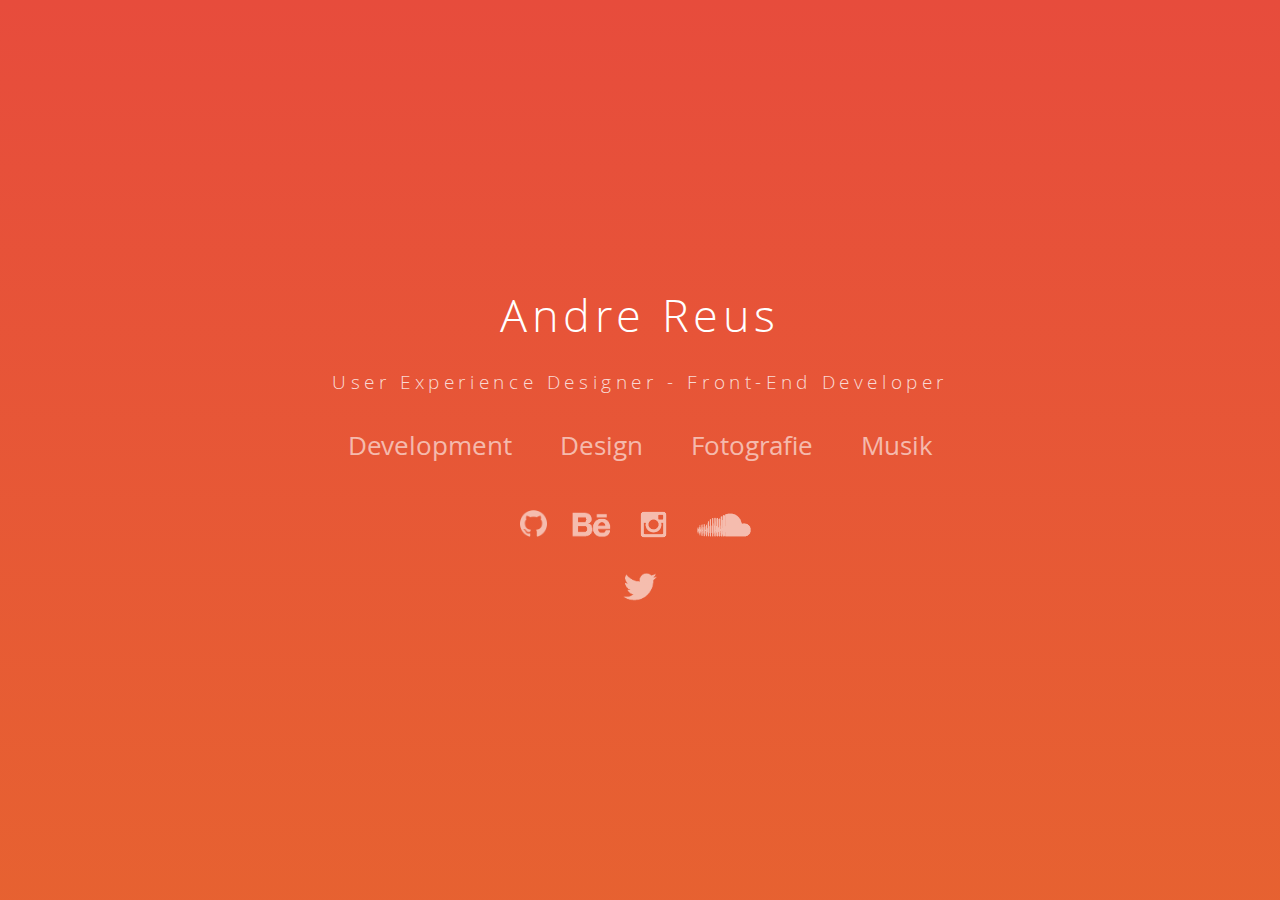
<file: index.html>
<!doctype html>
<html lang="de">
<head>
  <title>Andre Reus</title>
  <meta charset="utf-8">
  <meta name="viewport" content="width=device-width, initial-scale=1.0">
  <meta name="description" content="Andre Reus | Development, Design, Fotografie, Musik">
  <!-- Favicons -->
  <link rel="apple-touch-icon" sizes="57x57" href="favicons/apple-touch-icon-57x57.png">
  <link rel="apple-touch-icon" sizes="60x60" href="favicons/apple-touch-icon-60x60.png">
  <link rel="icon" type="image/png" href="favicons/favicon-16x16.png" sizes="16x16">
  <link rel="icon" type="image/png" href="favicons/favicon-32x32.png" sizes="32x32">
  <meta name="msapplication-TileColor" content="#34495e">
  <meta name="msapplication-config" content="favicons/browserconfig.xml">
  <!-- Favicons Ende -->
  <link rel="stylesheet" type="text/css" href="css/stylesheet.min.css">
<!--[if lt IE 9]>
  <script src="html5shiv/html5shiv.min.js"></script>
<![endif]-->
<!-- Hotjar -->
<script>
    (function(f,b){
        var c;
        f.hj=f.hj||function(){(f.hj.q=f.hj.q||[]).push(arguments)};
        f._hjSettings={hjid:39988, hjsv:4};
        c=b.createElement("script");c.async=1;
        c.src="//static.hotjar.com/c/hotjar-"+f._hjSettings.hjid+".js?sv="+f._hjSettings.hjsv;
        b.getElementsByTagName("head")[0].appendChild(c);
    })(window,document);
</script>
</head>
<body class="fallback">
  <div class="wrapper">
    <div class="content">
      <h1 class="fadeInUp animated">Andre Reus</h1>
      <h2 class="description fadeInDown animated2">User Experience Designer - Front-End Developer</h2>
      <nav class="fadeInUp animated2">
        <a href="development.html">Development</a>
        <a href="design.html">Design</a>
        <a href="fotografie.html">Fotografie</a>
        <a href="musik.html">Musik</a>
      </nav>
      <div class="icons1 fadeIn animated3">
        <a href="https://github.com/andrereus" id="github" target="_blank"><img src="icons/github.png" width="27" height="27" alt="Github"></a>
        <a href="https://www.behance.net/andrereus" id="behance" target="_blank"><img src="icons/behance.png" width="50" height="50" alt="Behance"></a>
        <a href="https://instagram.com/drewisdru" id="insta" target="_blank"><img src="icons/insta.png" width="33" height="33" alt="Insta"></a>
        <a href="https://soundcloud.com/drewisdru" id="soundcloud" target="_blank"><img src="icons/soundcloud.png" width="68" height="68" alt="Soundcloud"></a>
      </div>
      <div class="clearfix"></div>
      <div class="icons2 fadeIn animated3">
        <a href="https://twitter.com/drewisdru" id="twit" target="_blank"><img src="icons/twit.png" width="48" height="48" alt="Twit"></a>
      </div>
    </div>
  </div>
<!-- GetSiteControl -->
<script>
  (function (w,i,d,g,e,t,s) {w[d] = w[d]||[];t= i.createElement(g);
    t.async=1;t.src=e;s=i.getElementsByTagName(g)[0];s.parentNode.insertBefore(t, s);
  })(window, document, '_gscq','script','//widgets.getsitecontrol.com/23460/script.js');
</script>
</body>
</html>
</file>
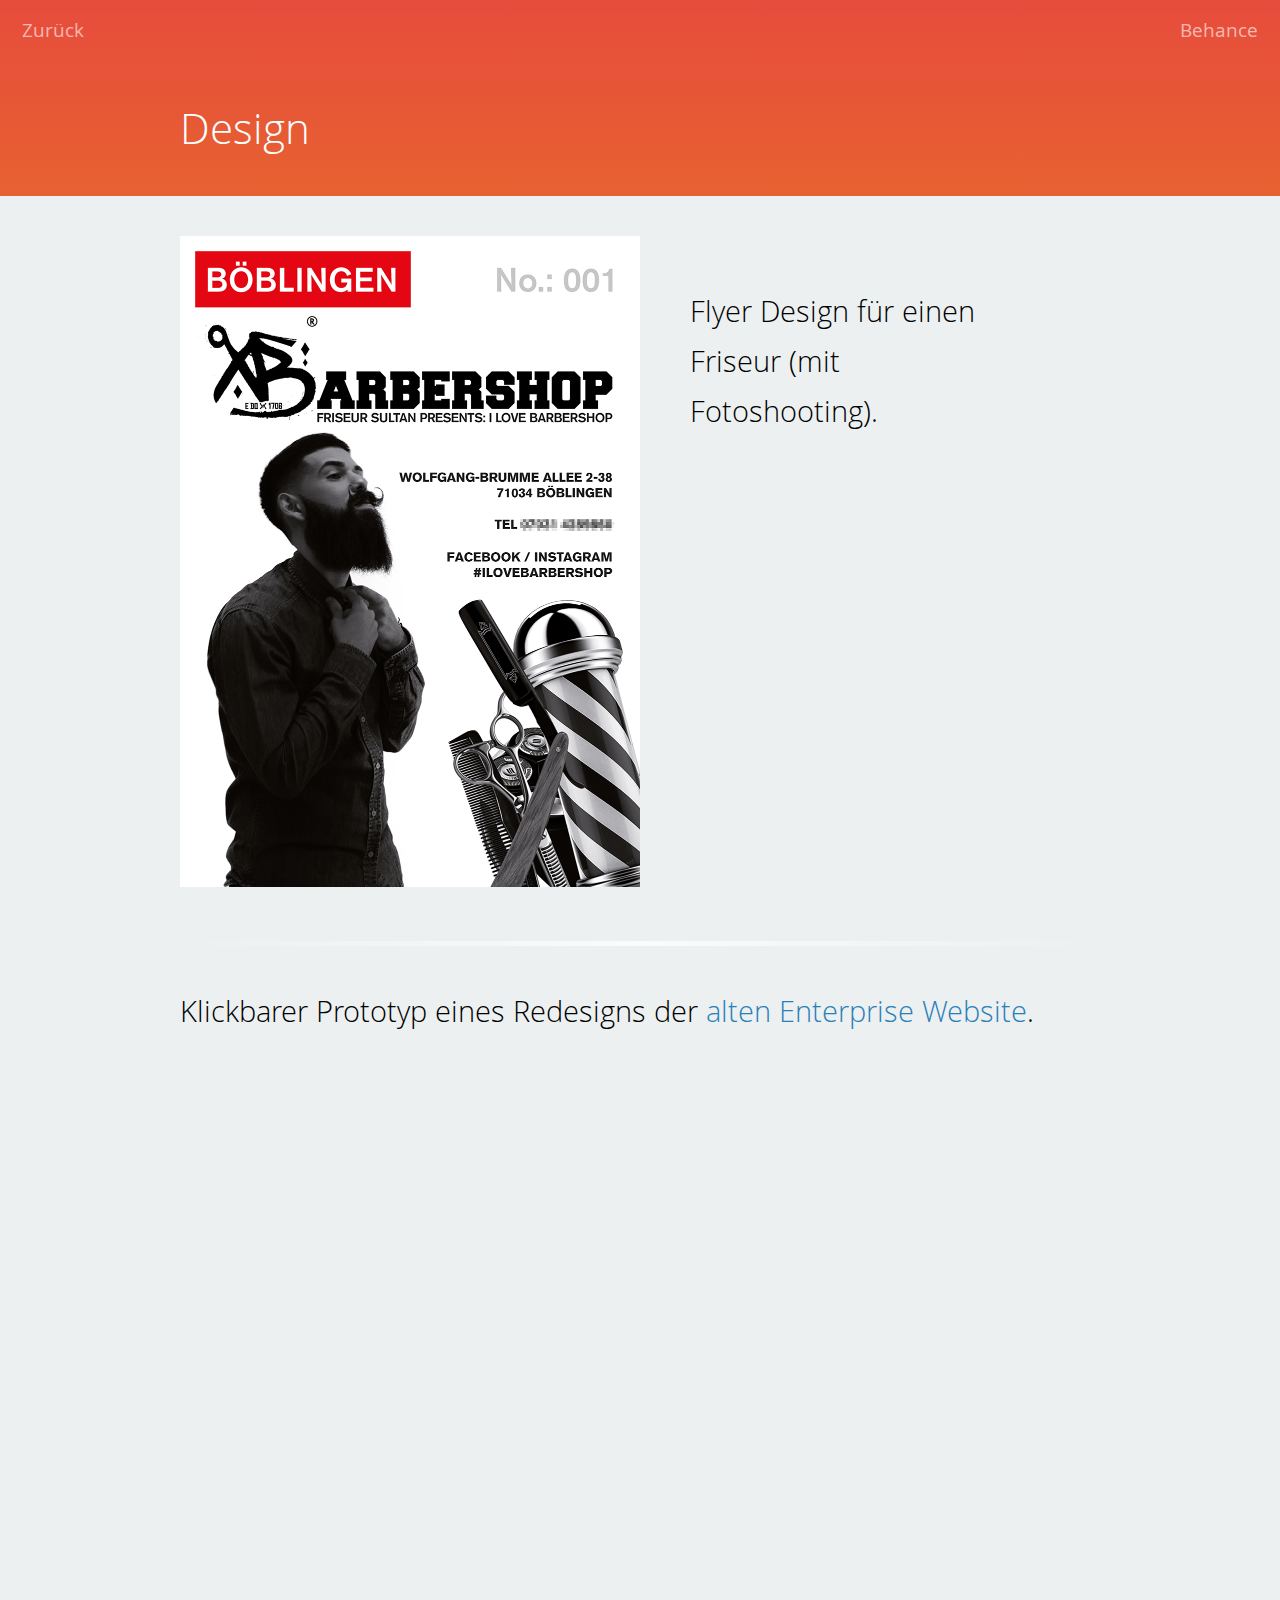
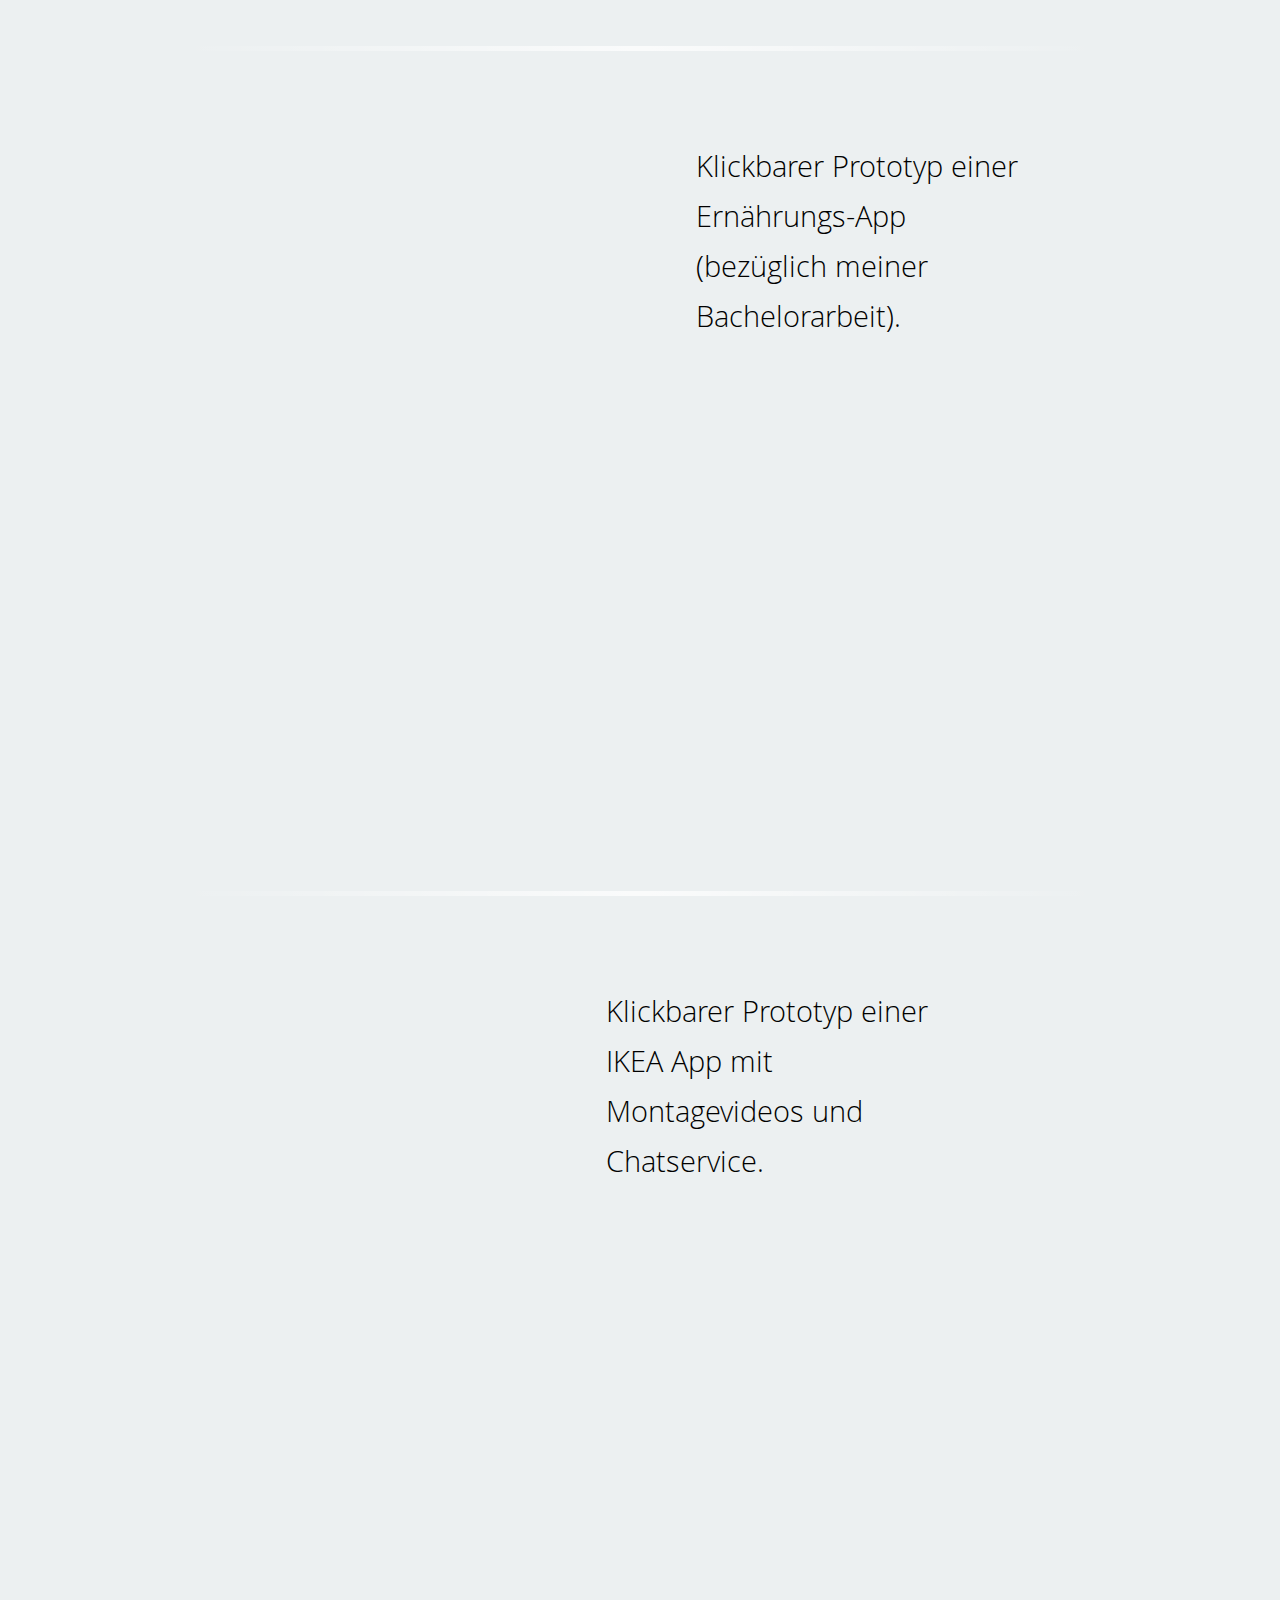
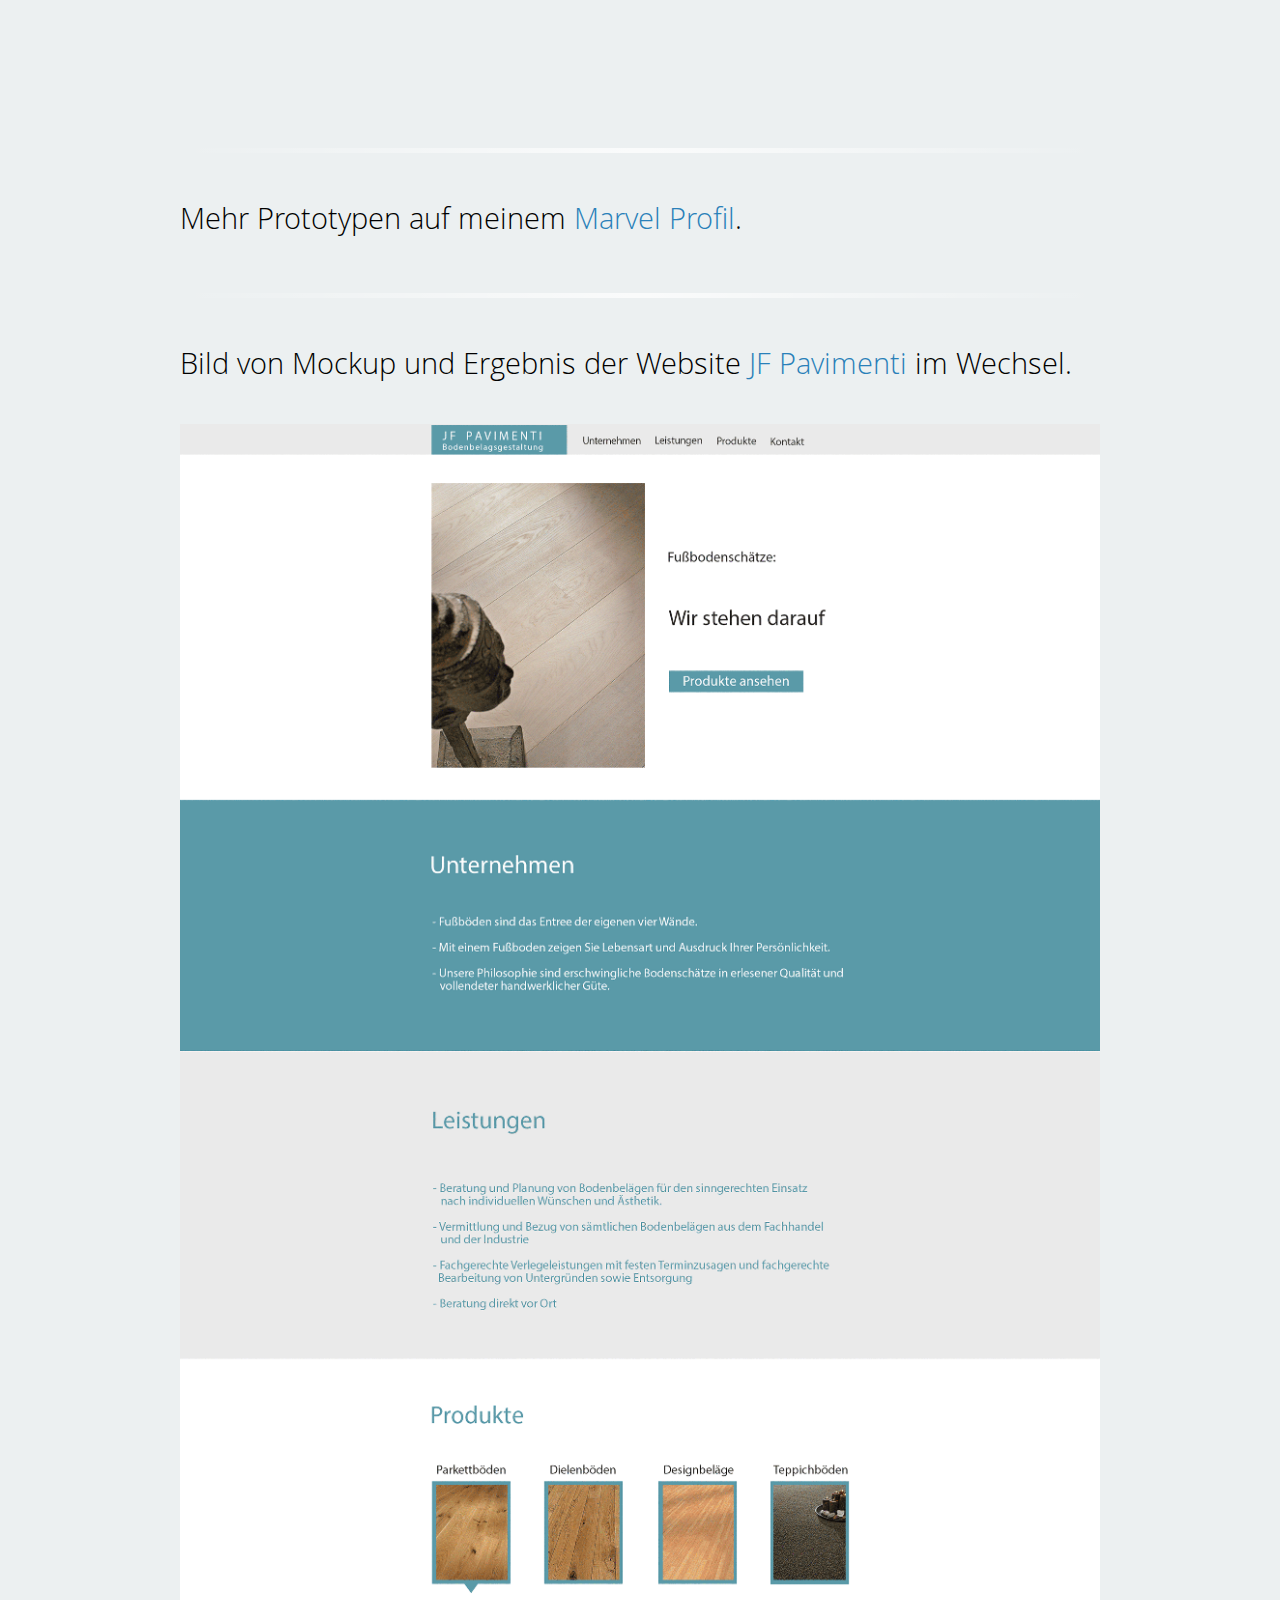
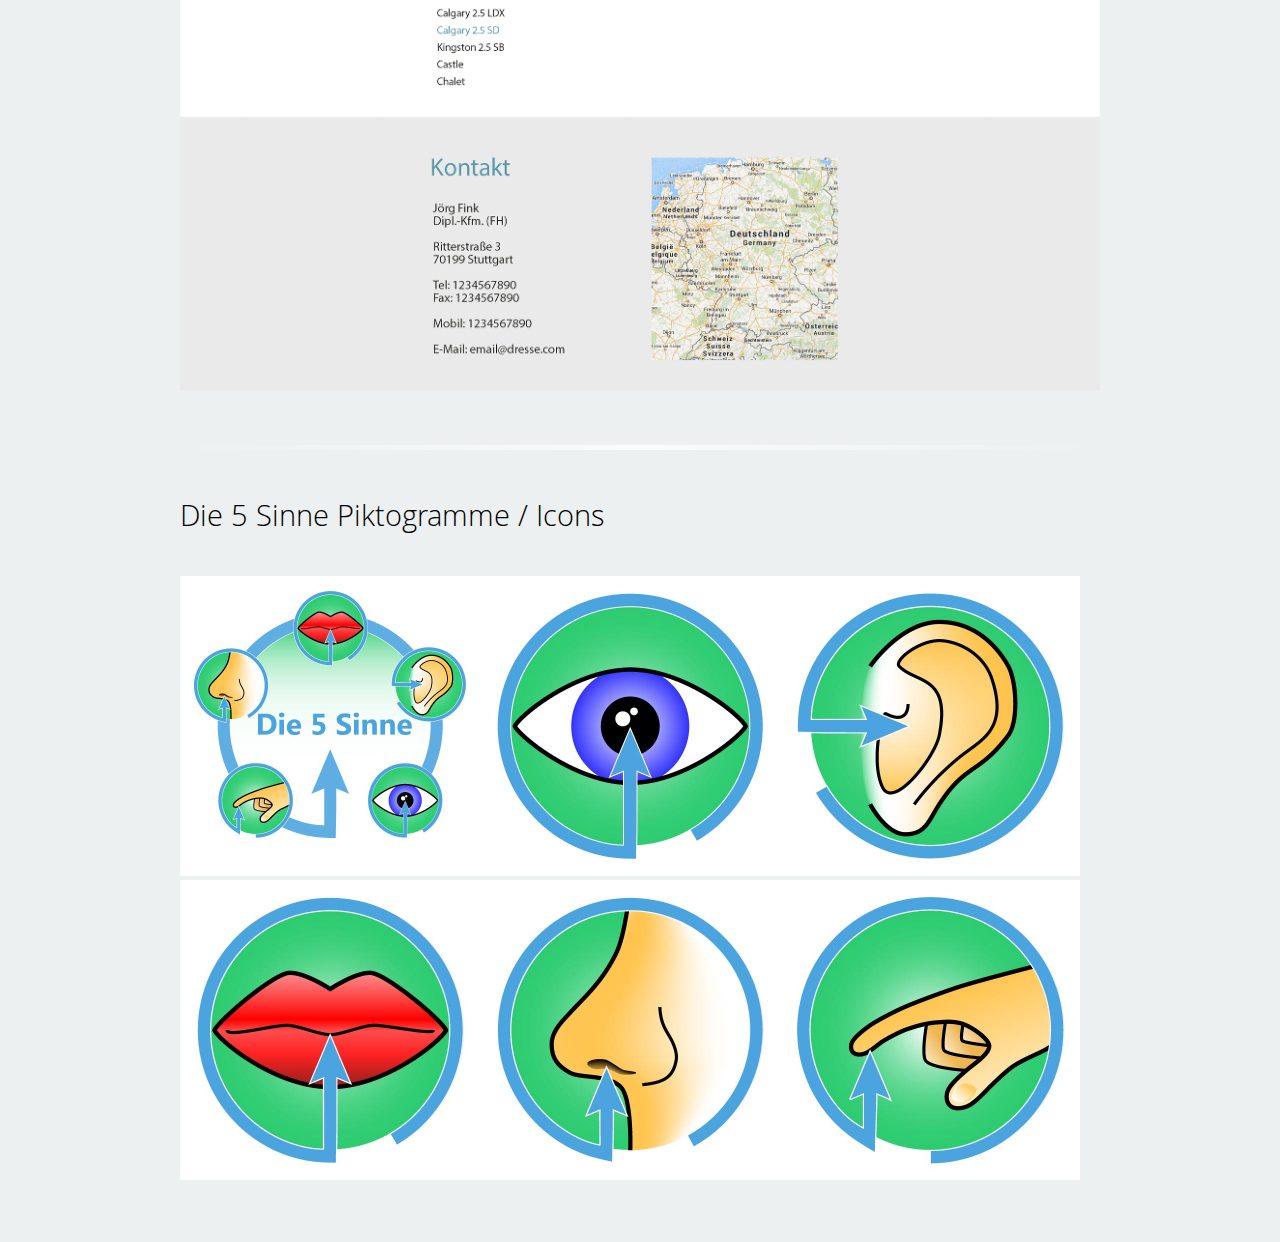
<file: design.html>
<!doctype html>
<html lang="de">
<head>
  <title>Andre Reus | Design</title>
  <meta charset="utf-8">
  <meta name="viewport" content="width=device-width, initial-scale=1.0">
  <meta name="description" content="Andre Reus | Design">
  <!-- Favicons -->
  <link rel="apple-touch-icon" sizes="57x57" href="favicons/apple-touch-icon-57x57.png">
  <link rel="apple-touch-icon" sizes="60x60" href="favicons/apple-touch-icon-60x60.png">
  <link rel="icon" type="image/png" href="favicons/favicon-16x16.png" sizes="16x16">
  <link rel="icon" type="image/png" href="favicons/favicon-32x32.png" sizes="32x32">
  <meta name="msapplication-TileColor" content="#34495e">
  <meta name="msapplication-config" content="favicons/browserconfig.xml">
  <!-- Favicons Ende -->
  <link rel="stylesheet" type="text/css" href="css/stylesheet.min.css">
<!--[if lt IE 9]>
  <script src="html5shiv/html5shiv.min.js"></script>
<![endif]-->
<!-- Hotjar -->
<script>
    (function(f,b){
        var c;
        f.hj=f.hj||function(){(f.hj.q=f.hj.q||[]).push(arguments)};
        f._hjSettings={hjid:39988, hjsv:4};
        c=b.createElement("script");c.async=1;
        c.src="//static.hotjar.com/c/hotjar-"+f._hjSettings.hjid+".js?sv="+f._hjSettings.hjsv;
        b.getElementsByTagName("head")[0].appendChild(c);
    })(window,document);
</script>
</head>
<body>
  <header>
    <a href="index.html" class="fadeInDown animated2">Zurück</a>
    <div class="head fadeInDown animated3"><h2>Design</h2></div>
  </header>
<a class="additional-content fadeInDown animated2" href="https://www.behance.net/andrereus" target="_blank">Behance</a>
  <section class="fadeInUp animated3">
    <div class="floatleft halfimage"><img src="img/friseur-flyer.jpg" alt="Friseur Flyer"></div>
    <div class="textfloat"><p class="bigtext">Flyer Design für einen Friseur (mit Fotoshooting).</p></div>
    <div class="clearfix space2"><hr></div>
    <div class="mobilehide">
      <p class="bigtext">Klickbarer Prototyp eines Redesigns der <a href="https://web.archive.org/web/20151020144831/http://www.enterprise.com/car_rental/home.do" target="_blank">alten Enterprise Website</a>.</p><br><br>
      <iframe src="https://marvelapp.com/6e4eb4?emb=1" width="100%" height="520px" allowTransparency="true" frameborder="0"></iframe>
      <div class="clearfix space2"><hr></div>
      <div class="floatleft"><iframe src="https://marvelapp.com/ea8651?emb=1" width="466" height="746" allowTransparency="true" frameborder="0"></iframe></div>
      <div class="textfloat"><p class="bigtext">Klickbarer Prototyp einer Ernährungs-App (bezüglich meiner Bachelorarbeit).</p></div>
      <div class="clearfix space2"><hr></div>
      <div class="floatleft"><iframe src="https://marvelapp.com/d0d2d9?emb=1" width="376" height="758" allowTransparency="true" frameborder="0"></iframe></div>
      <div class="textfloat"><p class="bigtext">Klickbarer Prototyp einer IKEA App mit Montagevideos und Chatservice.</p></div>
      <div class="clearfix space2"><hr></div>
    </div>
    <p class="bigtext">Mehr Prototypen auf meinem <a href="https://marvelapp.com/profile/andrereus" target="_blank">Marvel Profil</a>.</p>
    <div class="clearfix space2"><hr></div>
    <p class="bigtext">Bild von Mockup und Ergebnis der Website <a href="http://jfpavimenti.de" target="_blank">JF Pavimenti</a> im Wechsel.</p><br><br>
    <div class="image"><img src="img/mockup-ergebnis.gif" alt="Mockup und Ergebnis"></div>
    <div class="clearfix space2"><hr></div>
    <p class="bigtext">Die 5 Sinne Piktogramme / Icons</p><br><br>
    <div class="smallimage"><img src="img/die5sinne.jpg" alt="Die 5 Sinne" width="300" height="300"></div>
    <div class="smallimage"><img src="img/sehen.jpg" alt="Sehen" width="300" height="300"></div>
    <div class="smallimage"><img src="img/hoeren.jpg" alt="Hören" width="300" height="300"></div>
    <div class="smallimage"><img src="img/schmecken.jpg" alt="Schmecken" width="300" height="300"></div>
    <div class="smallimage"><img src="img/riechen.jpg" alt="Riechen" width="300" height="300"></div>
    <div class="smallimage"><img src="img/fuehlen.jpg" alt="Fühlen" width="300" height="300"></div>
    <div class="clearfix"></div>
    <br>
  </section>
<!-- GetSiteControl -->
<script>
  (function (w,i,d,g,e,t,s) {w[d] = w[d]||[];t= i.createElement(g);
    t.async=1;t.src=e;s=i.getElementsByTagName(g)[0];s.parentNode.insertBefore(t, s);
  })(window, document, '_gscq','script','//widgets.getsitecontrol.com/23460/script.js');
</script>
</body>
</html>
</file>
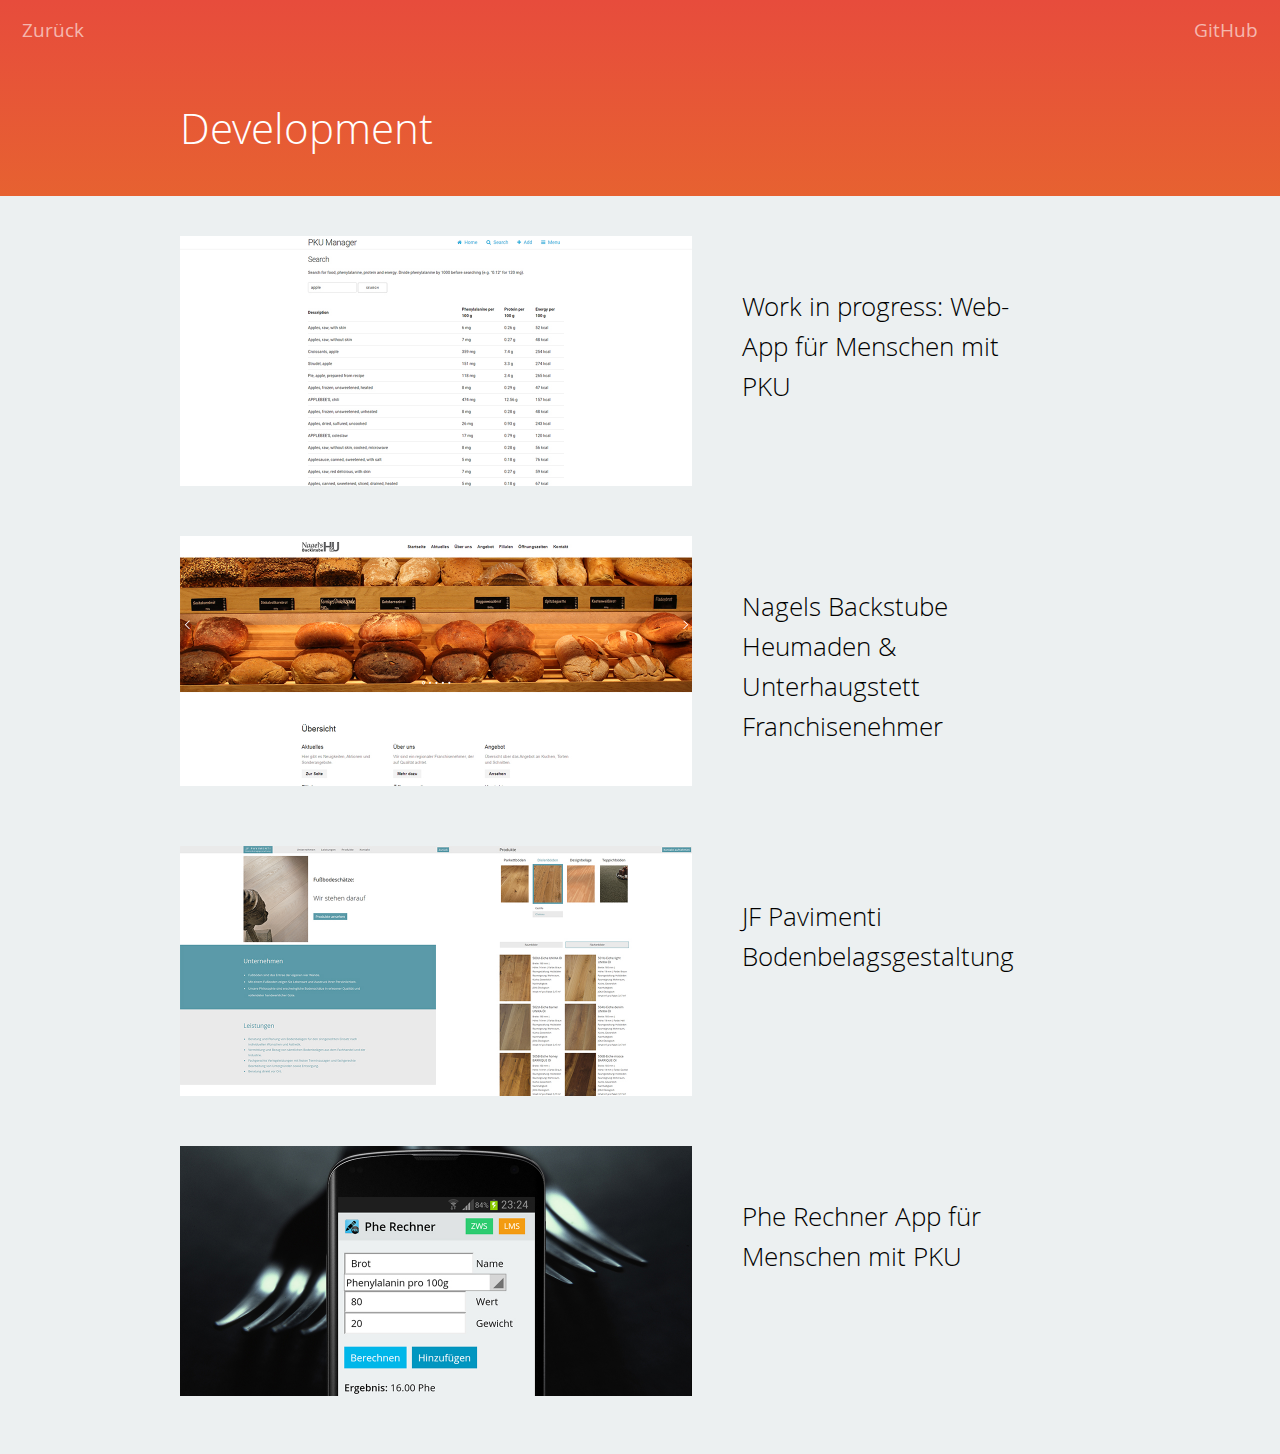
<file: development.html>
<!doctype html>
<html lang="de">
<head>
  <title>Andre Reus | Development</title>
  <meta charset="utf-8">
  <meta name="viewport" content="width=device-width, initial-scale=1.0">
  <meta name="description" content="Andre Reus | Development">
  <!-- Favicons -->
  <link rel="apple-touch-icon" sizes="57x57" href="favicons/apple-touch-icon-57x57.png">
  <link rel="apple-touch-icon" sizes="60x60" href="favicons/apple-touch-icon-60x60.png">
  <link rel="icon" type="image/png" href="favicons/favicon-16x16.png" sizes="16x16">
  <link rel="icon" type="image/png" href="favicons/favicon-32x32.png" sizes="32x32">
  <meta name="msapplication-TileColor" content="#34495e">
  <meta name="msapplication-config" content="favicons/browserconfig.xml">
  <!-- Favicons Ende -->
  <link rel="stylesheet" type="text/css" href="css/stylesheet.min.css">
<!--[if lt IE 9]>
  <script src="html5shiv/html5shiv.min.js"></script>
<![endif]-->
<!-- Hotjar -->
<script>
    (function(f,b){
        var c;
        f.hj=f.hj||function(){(f.hj.q=f.hj.q||[]).push(arguments)};
        f._hjSettings={hjid:39988, hjsv:4};
        c=b.createElement("script");c.async=1;
        c.src="//static.hotjar.com/c/hotjar-"+f._hjSettings.hjid+".js?sv="+f._hjSettings.hjsv;
        b.getElementsByTagName("head")[0].appendChild(c);
    })(window,document);
</script>
</head>
<body>
  <header>
    <a href="index.html" class="fadeInDown animated2">Zurück</a>
    <div class="head fadeInDown animated3"><h2>Development</h2></div>
  </header>
<a class="additional-content fadeInDown animated2" href="https://github.com/andrereus" target="_blank">GitHub</a>
  <section class="fadeInUp animated3">
    <div class="floatleft"><a href="http://pkumanager.com" target="_blank" class="devpic"><img src="img/pkumanager.jpg" alt="PKU Manager"></a></div>
    <div class="textfloat2"><p class="bigtext2">Work in progress: Web-App für Menschen mit PKU</p></div>
    <div class="clearfix space"></div>
    <div class="floatleft"><a href="http://nagelsbackstube.de" target="_blank" class="devpic"><img src="img/nagelsbackstube.jpg" alt="Nagels Backstube"></a></div>
    <div class="textfloat2"><p class="bigtext2">Nagels Backstube Heumaden & Unterhaugstett Franchisenehmer</p></div>
    <div class="clearfix space"></div>
    <div class="floatleft"><a href="http://jfpavimenti.de" target="_blank" class="devpic"><img src="img/jfpavimenti.jpg" alt="JF Pavimenti"></a></div>
    <div class="textfloat2"><p class="bigtext2">JF Pavimenti Bodenbelags&shy;gestaltung</p></div>
    <div class="clearfix space"></div>
    <div class="floatleft"><a href="http://pherechner.de" target="_blank" class="devpic"><img src="img/pherechner.jpg" alt="Phe Rechner"></a></div>
    <div class="textfloat2"><p class="bigtext2">Phe Rechner App für Menschen mit PKU</p></div>
    <div class="clearfix"></div>
    <br>
  </section>
<!-- GetSiteControl -->
<script>
  (function (w,i,d,g,e,t,s) {w[d] = w[d]||[];t= i.createElement(g);
    t.async=1;t.src=e;s=i.getElementsByTagName(g)[0];s.parentNode.insertBefore(t, s);
  })(window, document, '_gscq','script','//widgets.getsitecontrol.com/23460/script.js');
</script>
</body>
</html>
</file>
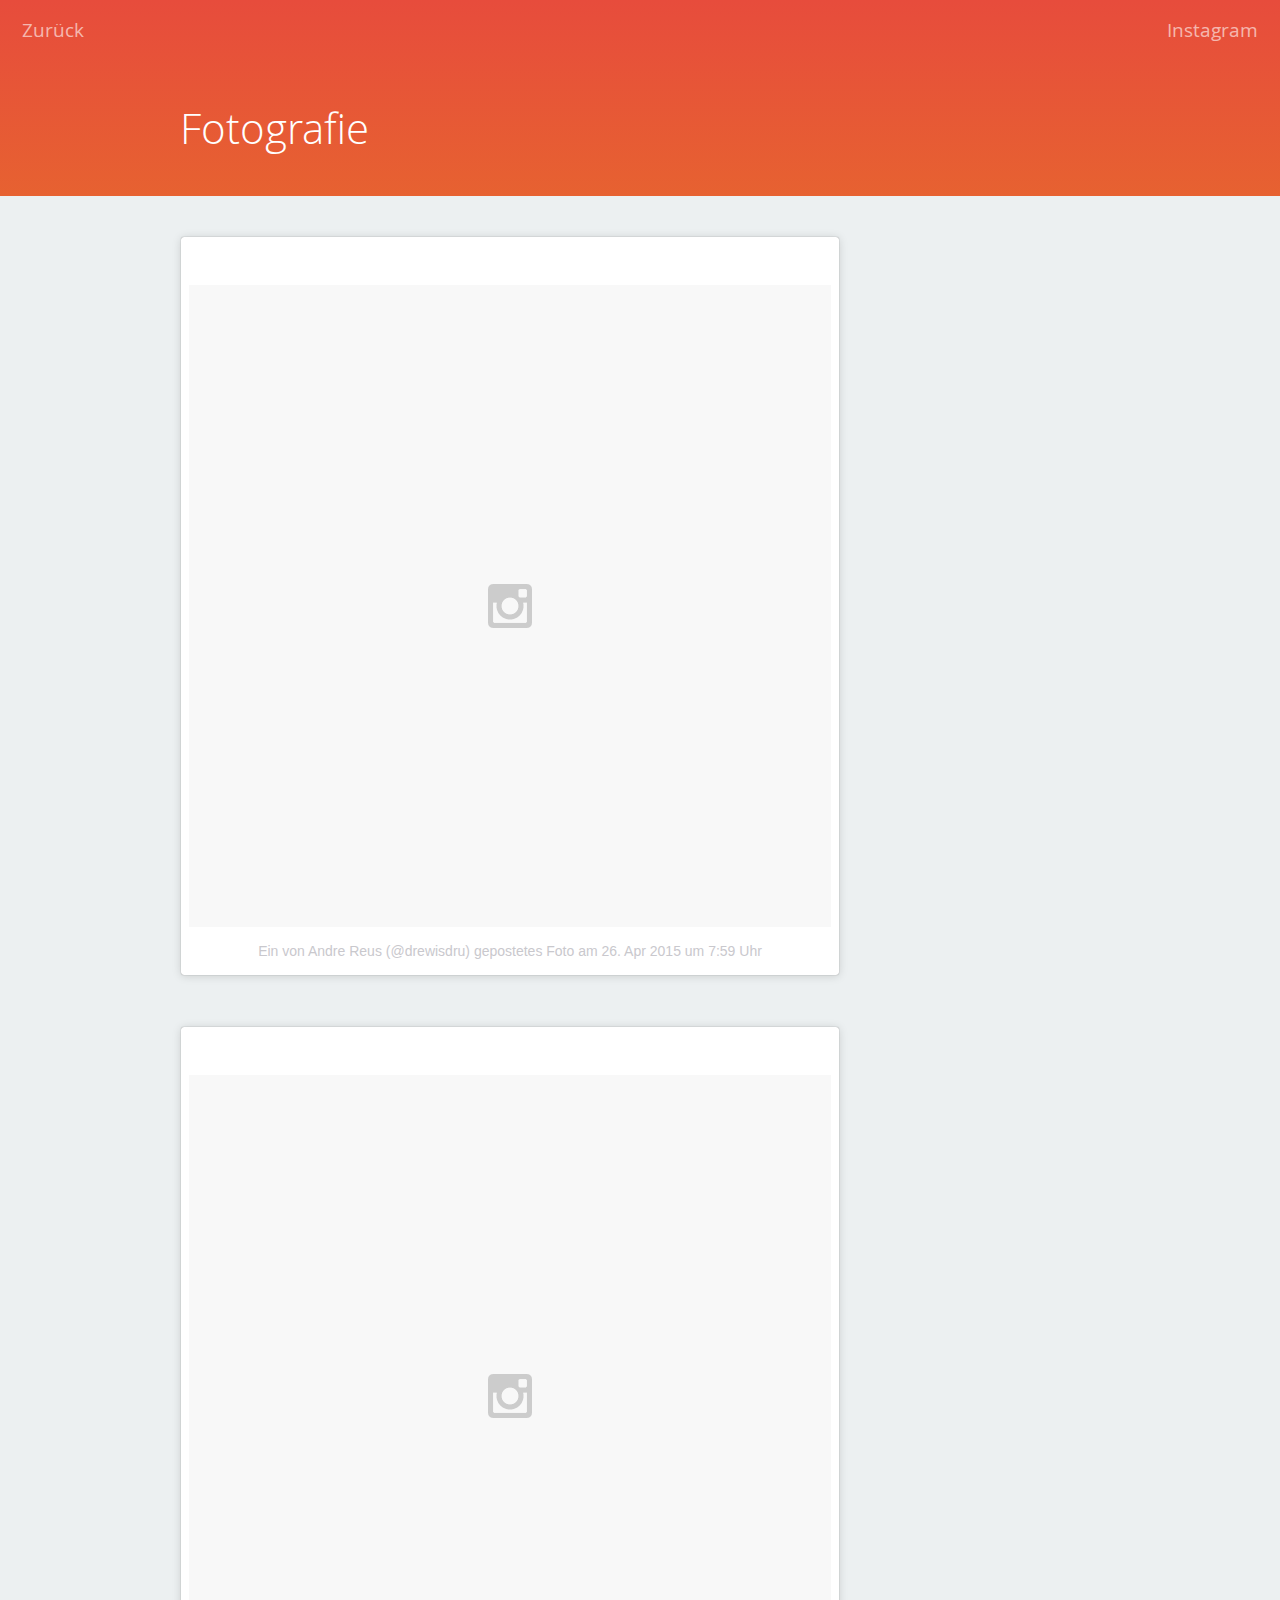
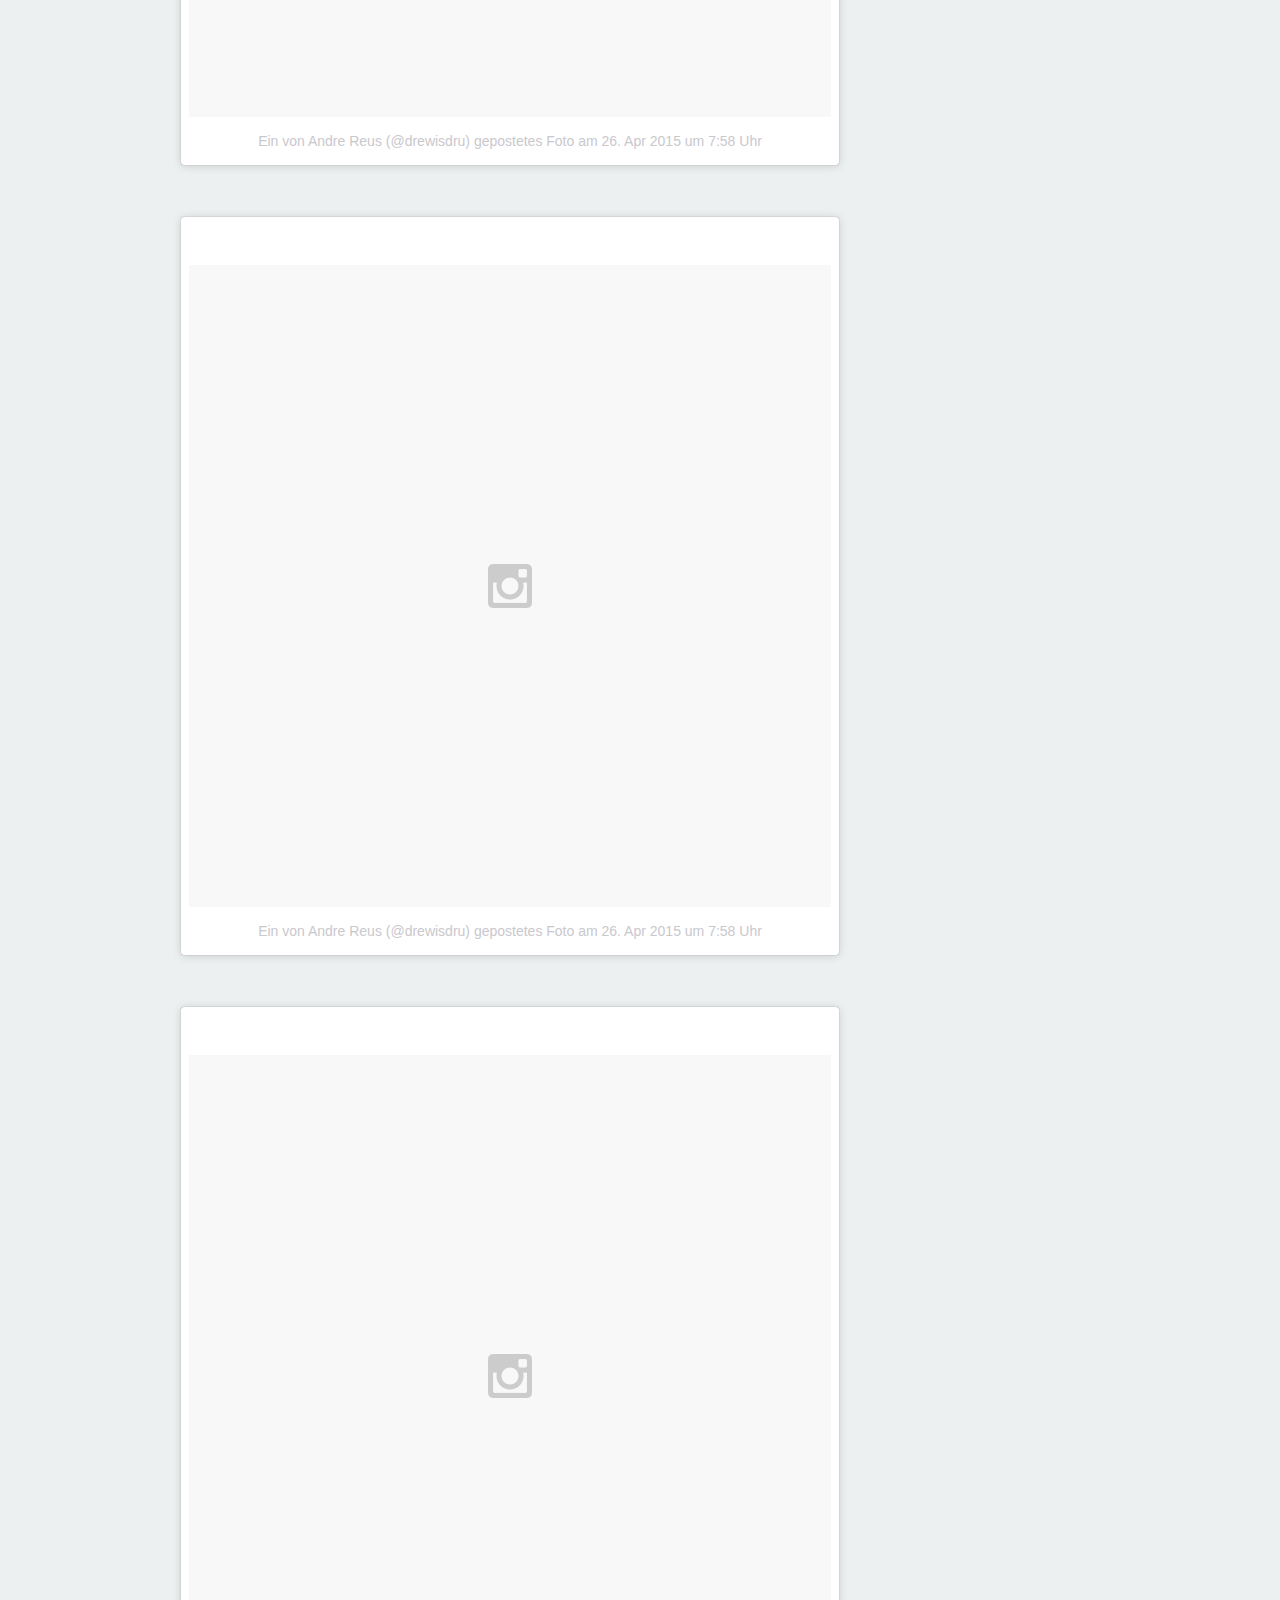
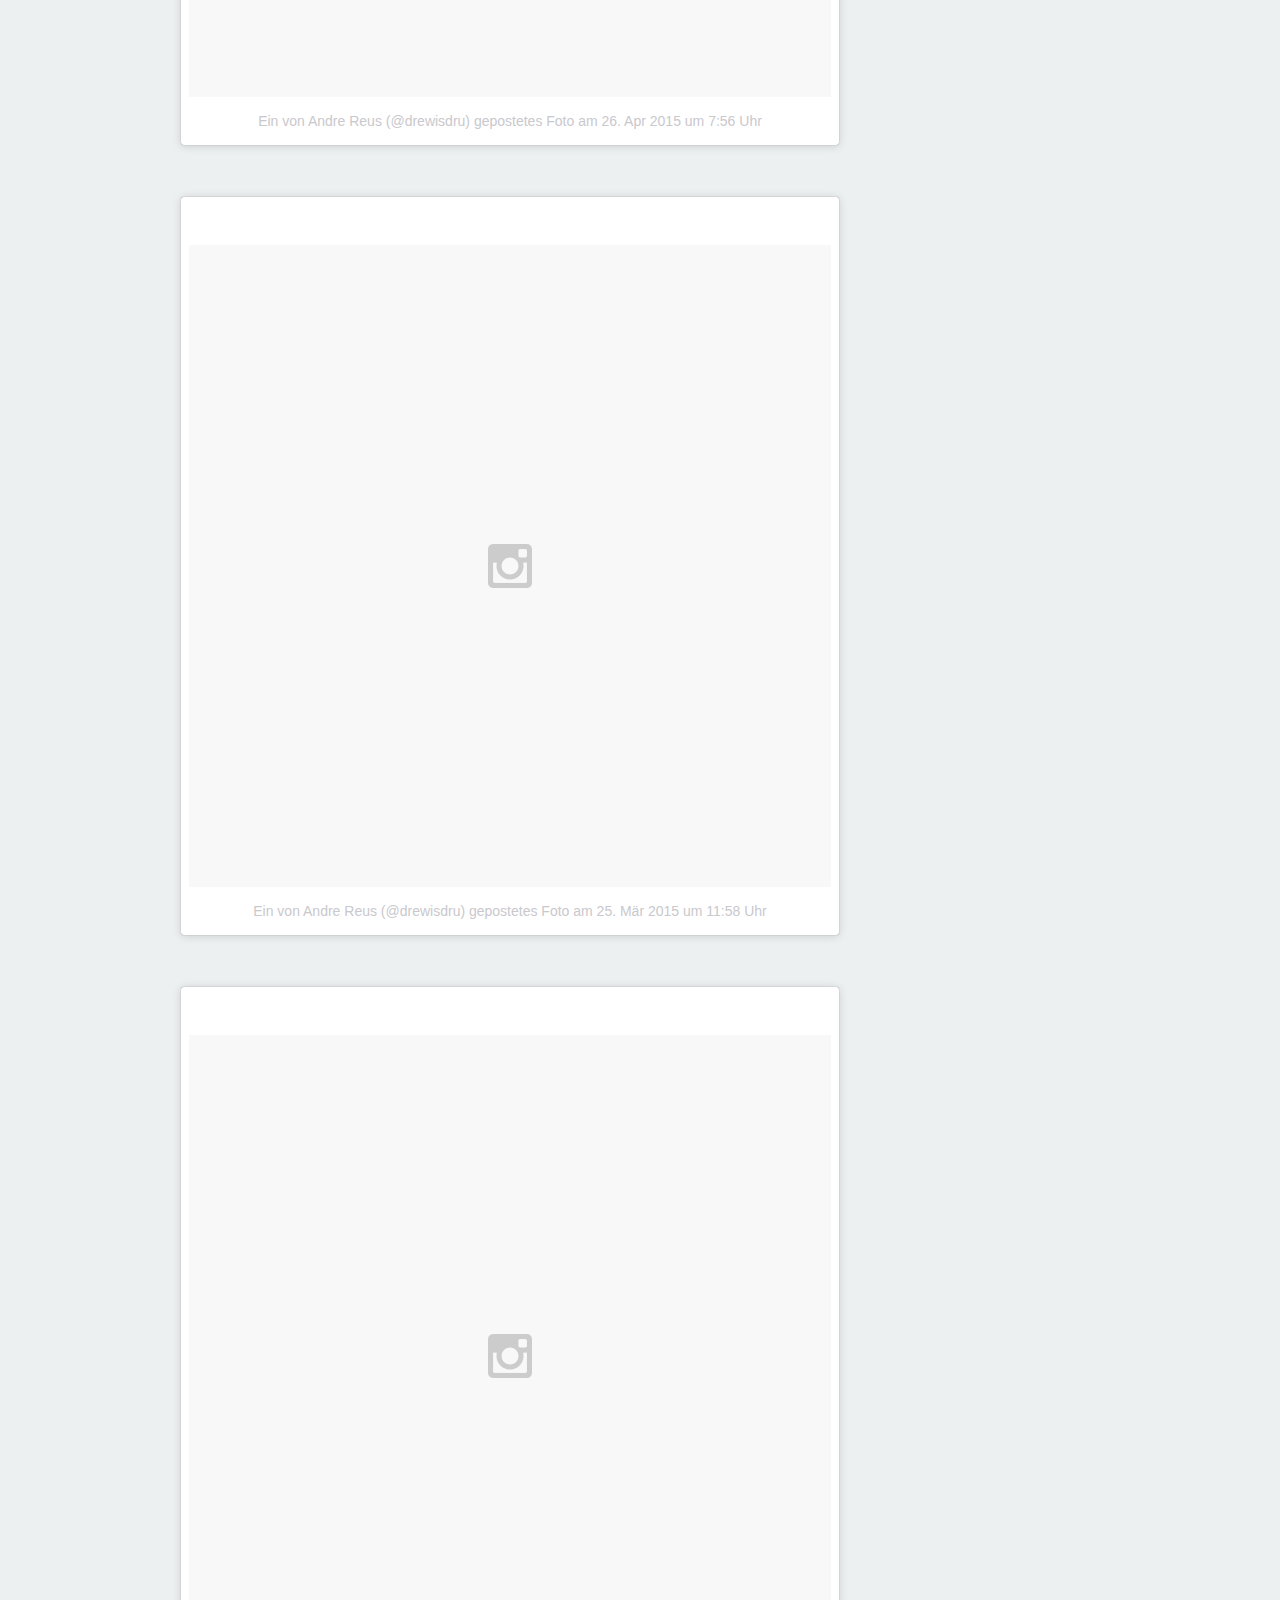
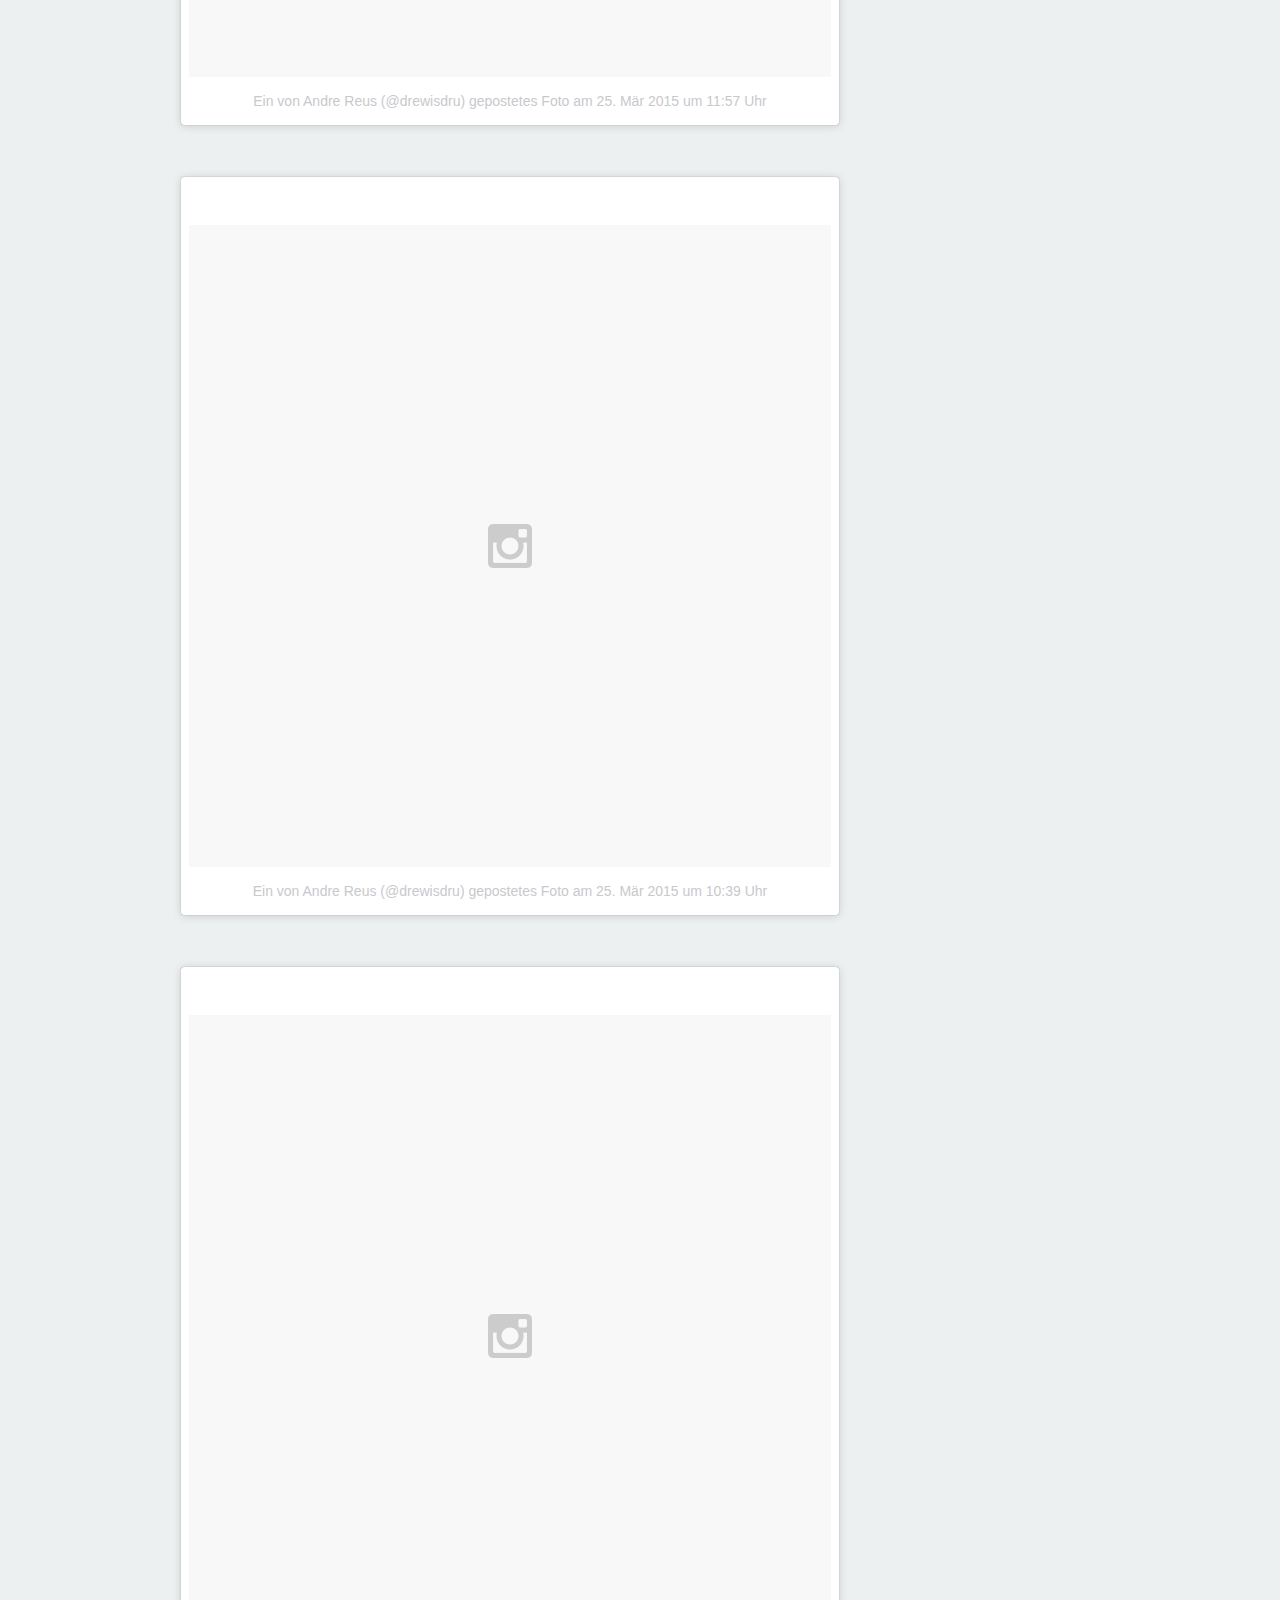
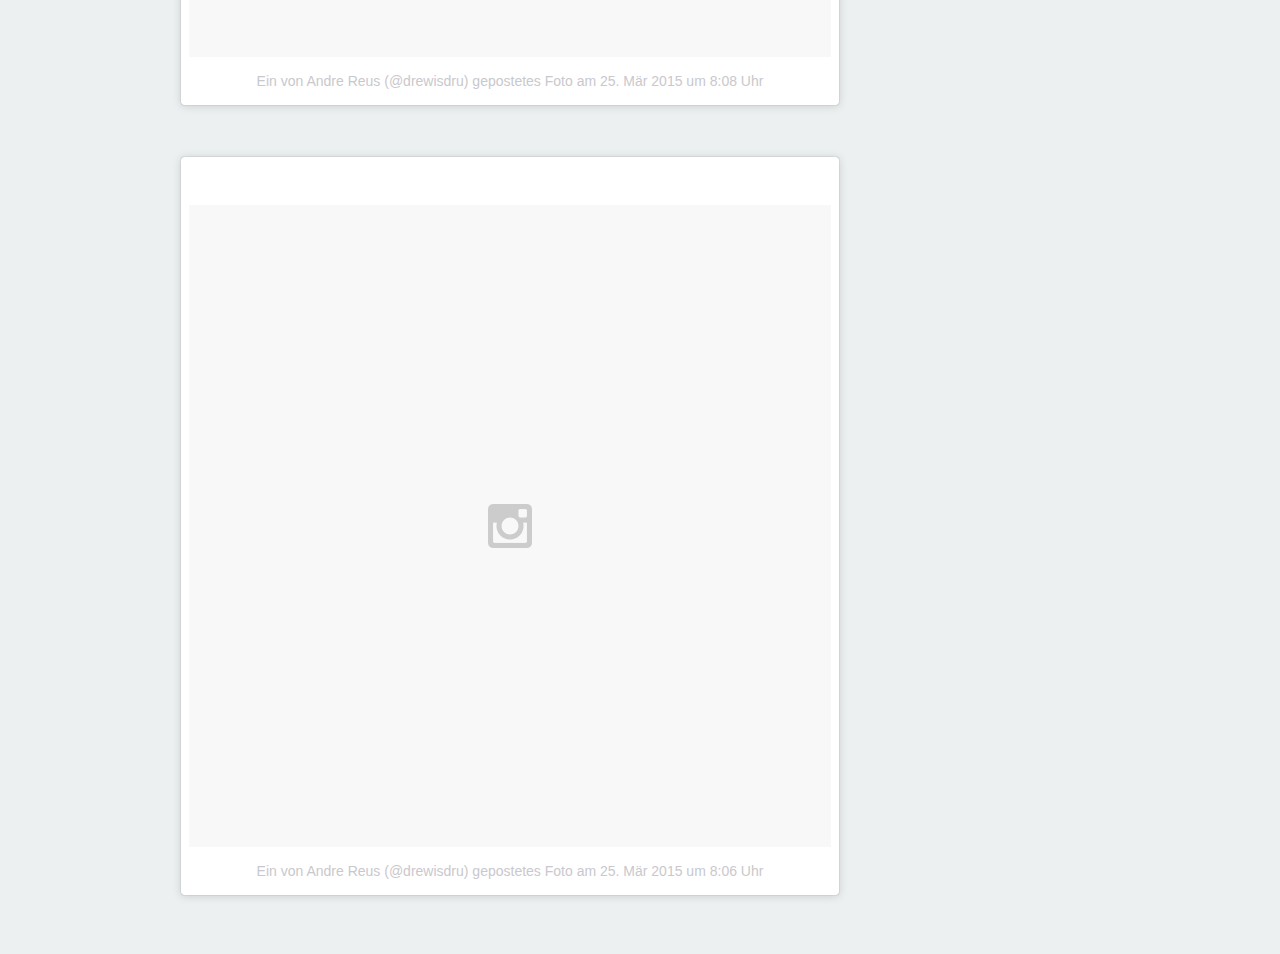
<file: fotografie.html>
<!doctype html>
<html lang="de">
<head>
  <title>Andre Reus | Fotografie</title>
  <meta charset="utf-8">
  <meta name="viewport" content="width=device-width, initial-scale=1.0">
  <meta name="description" content="Andre Reus | Fotografie">
  <!-- Favicons -->
  <link rel="apple-touch-icon" sizes="57x57" href="favicons/apple-touch-icon-57x57.png">
  <link rel="apple-touch-icon" sizes="60x60" href="favicons/apple-touch-icon-60x60.png">
  <link rel="icon" type="image/png" href="favicons/favicon-16x16.png" sizes="16x16">
  <link rel="icon" type="image/png" href="favicons/favicon-32x32.png" sizes="32x32">
  <meta name="msapplication-TileColor" content="#34495e">
  <meta name="msapplication-config" content="favicons/browserconfig.xml">
  <!-- Favicons Ende -->
  <link rel="stylesheet" type="text/css" href="css/stylesheet.min.css">
<!--[if lt IE 9]>
  <script src="html5shiv/html5shiv.min.js"></script>
<![endif]-->
<!-- Hotjar -->
<script>
    (function(f,b){
        var c;
        f.hj=f.hj||function(){(f.hj.q=f.hj.q||[]).push(arguments)};
        f._hjSettings={hjid:39988, hjsv:4};
        c=b.createElement("script");c.async=1;
        c.src="//static.hotjar.com/c/hotjar-"+f._hjSettings.hjid+".js?sv="+f._hjSettings.hjsv;
        b.getElementsByTagName("head")[0].appendChild(c);
    })(window,document);
</script>
</head>
<body>
  <header>
    <a href="index.html" class="fadeInDown animated2">Zurück</a>
    <div class="head fadeInDown animated3"><h2>Fotografie</h2></div>
  </header>
<a class="additional-content fadeInDown animated2" href="https://instagram.com/drewisdru" target="_blank">Instagram</a>
  <section class="fadeInUp animated3">
<blockquote class="instagram-media" data-instgrm-version="4" style=" background:#FFF; border:0; border-radius:3px; box-shadow:0 0 1px 0 rgba(0,0,0,0.5),0 1px 10px 0 rgba(0,0,0,0.15); margin: 1px; max-width:658px; padding:0; width:99.375%; width:-webkit-calc(100% - 2px); width:calc(100% - 2px);"><div style="padding:8px;"> <div style=" background:#F8F8F8; line-height:0; margin-top:40px; padding:50% 0; text-align:center; width:100%;"> <div style=" background:url([data-uri]); display:block; height:44px; margin:0 auto -44px; position:relative; top:-22px; width:44px;"></div></div><p style=" color:#c9c8cd; font-family:Arial,sans-serif; font-size:14px; line-height:17px; margin-bottom:0; margin-top:8px; overflow:hidden; padding:8px 0 7px; text-align:center; text-overflow:ellipsis; white-space:nowrap;"><a href="https://instagram.com/p/18T8ysnQWK/" style=" color:#c9c8cd; font-family:Arial,sans-serif; font-size:14px; font-style:normal; font-weight:normal; line-height:17px; text-decoration:none;" target="_top">Ein von Andre Reus (@drewisdru) gepostetes Foto</a> am <time style=" font-family:Arial,sans-serif; font-size:14px; line-height:17px;" datetime="2015-04-26T14:59:40+00:00">26. Apr 2015 um 7:59 Uhr</time></p></div></blockquote>
<div class="space"></div>
<blockquote class="instagram-media" data-instgrm-version="4" style=" background:#FFF; border:0; border-radius:3px; box-shadow:0 0 1px 0 rgba(0,0,0,0.5),0 1px 10px 0 rgba(0,0,0,0.15); margin: 1px; max-width:658px; padding:0; width:99.375%; width:-webkit-calc(100% - 2px); width:calc(100% - 2px);"><div style="padding:8px;"> <div style=" background:#F8F8F8; line-height:0; margin-top:40px; padding:50% 0; text-align:center; width:100%;"> <div style=" background:url([data-uri]); display:block; height:44px; margin:0 auto -44px; position:relative; top:-22px; width:44px;"></div></div><p style=" color:#c9c8cd; font-family:Arial,sans-serif; font-size:14px; line-height:17px; margin-bottom:0; margin-top:8px; overflow:hidden; padding:8px 0 7px; text-align:center; text-overflow:ellipsis; white-space:nowrap;"><a href="https://instagram.com/p/18T2unHQV_/" style=" color:#c9c8cd; font-family:Arial,sans-serif; font-size:14px; font-style:normal; font-weight:normal; line-height:17px; text-decoration:none;" target="_top">Ein von Andre Reus (@drewisdru) gepostetes Foto</a> am <time style=" font-family:Arial,sans-serif; font-size:14px; line-height:17px;" datetime="2015-04-26T14:58:50+00:00">26. Apr 2015 um 7:58 Uhr</time></p></div></blockquote>
<div class="space"></div>
<blockquote class="instagram-media" data-instgrm-version="4" style=" background:#FFF; border:0; border-radius:3px; box-shadow:0 0 1px 0 rgba(0,0,0,0.5),0 1px 10px 0 rgba(0,0,0,0.15); margin: 1px; max-width:658px; padding:0; width:99.375%; width:-webkit-calc(100% - 2px); width:calc(100% - 2px);"><div style="padding:8px;"> <div style=" background:#F8F8F8; line-height:0; margin-top:40px; padding:50% 0; text-align:center; width:100%;"> <div style=" background:url([data-uri]); display:block; height:44px; margin:0 auto -44px; position:relative; top:-22px; width:44px;"></div></div><p style=" color:#c9c8cd; font-family:Arial,sans-serif; font-size:14px; line-height:17px; margin-bottom:0; margin-top:8px; overflow:hidden; padding:8px 0 7px; text-align:center; text-overflow:ellipsis; white-space:nowrap;"><a href="https://instagram.com/p/18TwkxHQVw/" style=" color:#c9c8cd; font-family:Arial,sans-serif; font-size:14px; font-style:normal; font-weight:normal; line-height:17px; text-decoration:none;" target="_top">Ein von Andre Reus (@drewisdru) gepostetes Foto</a> am <time style=" font-family:Arial,sans-serif; font-size:14px; line-height:17px;" datetime="2015-04-26T14:58:00+00:00">26. Apr 2015 um 7:58 Uhr</time></p></div></blockquote>
<div class="space"></div>
<blockquote class="instagram-media" data-instgrm-version="4" style=" background:#FFF; border:0; border-radius:3px; box-shadow:0 0 1px 0 rgba(0,0,0,0.5),0 1px 10px 0 rgba(0,0,0,0.15); margin: 1px; max-width:658px; padding:0; width:99.375%; width:-webkit-calc(100% - 2px); width:calc(100% - 2px);"><div style="padding:8px;"> <div style=" background:#F8F8F8; line-height:0; margin-top:40px; padding:50% 0; text-align:center; width:100%;"> <div style=" background:url([data-uri]); display:block; height:44px; margin:0 auto -44px; position:relative; top:-22px; width:44px;"></div></div><p style=" color:#c9c8cd; font-family:Arial,sans-serif; font-size:14px; line-height:17px; margin-bottom:0; margin-top:8px; overflow:hidden; padding:8px 0 7px; text-align:center; text-overflow:ellipsis; white-space:nowrap;"><a href="https://instagram.com/p/18To4knQVc/" style=" color:#c9c8cd; font-family:Arial,sans-serif; font-size:14px; font-style:normal; font-weight:normal; line-height:17px; text-decoration:none;" target="_top">Ein von Andre Reus (@drewisdru) gepostetes Foto</a> am <time style=" font-family:Arial,sans-serif; font-size:14px; line-height:17px;" datetime="2015-04-26T14:56:57+00:00">26. Apr 2015 um 7:56 Uhr</time></p></div></blockquote>
<div class="space"></div>
<blockquote class="instagram-media" data-instgrm-version="4" style=" background:#FFF; border:0; border-radius:3px; box-shadow:0 0 1px 0 rgba(0,0,0,0.5),0 1px 10px 0 rgba(0,0,0,0.15); margin: 1px; max-width:658px; padding:0; width:99.375%; width:-webkit-calc(100% - 2px); width:calc(100% - 2px);"><div style="padding:8px;"> <div style=" background:#F8F8F8; line-height:0; margin-top:40px; padding:50% 0; text-align:center; width:100%;"> <div style=" background:url([data-uri]); display:block; height:44px; margin:0 auto -44px; position:relative; top:-22px; width:44px;"></div></div><p style=" color:#c9c8cd; font-family:Arial,sans-serif; font-size:14px; line-height:17px; margin-bottom:0; margin-top:8px; overflow:hidden; padding:8px 0 7px; text-align:center; text-overflow:ellipsis; white-space:nowrap;"><a href="https://instagram.com/p/0qV4ZAnQb0/" style=" color:#c9c8cd; font-family:Arial,sans-serif; font-size:14px; font-style:normal; font-weight:normal; line-height:17px; text-decoration:none;" target="_top">Ein von Andre Reus (@drewisdru) gepostetes Foto</a> am <time style=" font-family:Arial,sans-serif; font-size:14px; line-height:17px;" datetime="2015-03-25T18:58:49+00:00">25. Mär 2015 um 11:58 Uhr</time></p></div></blockquote>
<div class="space"></div>
<blockquote class="instagram-media" data-instgrm-version="4" style=" background:#FFF; border:0; border-radius:3px; box-shadow:0 0 1px 0 rgba(0,0,0,0.5),0 1px 10px 0 rgba(0,0,0,0.15); margin: 1px; max-width:658px; padding:0; width:99.375%; width:-webkit-calc(100% - 2px); width:calc(100% - 2px);"><div style="padding:8px;"> <div style=" background:#F8F8F8; line-height:0; margin-top:40px; padding:50% 0; text-align:center; width:100%;"> <div style=" background:url([data-uri]); display:block; height:44px; margin:0 auto -44px; position:relative; top:-22px; width:44px;"></div></div><p style=" color:#c9c8cd; font-family:Arial,sans-serif; font-size:14px; line-height:17px; margin-bottom:0; margin-top:8px; overflow:hidden; padding:8px 0 7px; text-align:center; text-overflow:ellipsis; white-space:nowrap;"><a href="https://instagram.com/p/0qVyHDnQbn/" style=" color:#c9c8cd; font-family:Arial,sans-serif; font-size:14px; font-style:normal; font-weight:normal; line-height:17px; text-decoration:none;" target="_top">Ein von Andre Reus (@drewisdru) gepostetes Foto</a> am <time style=" font-family:Arial,sans-serif; font-size:14px; line-height:17px;" datetime="2015-03-25T18:57:58+00:00">25. Mär 2015 um 11:57 Uhr</time></p></div></blockquote>
<div class="space"></div>
<blockquote class="instagram-media" data-instgrm-version="4" style=" background:#FFF; border:0; border-radius:3px; box-shadow:0 0 1px 0 rgba(0,0,0,0.5),0 1px 10px 0 rgba(0,0,0,0.15); margin: 1px; max-width:658px; padding:0; width:99.375%; width:-webkit-calc(100% - 2px); width:calc(100% - 2px);"><div style="padding:8px;"> <div style=" background:#F8F8F8; line-height:0; margin-top:40px; padding:50% 0; text-align:center; width:100%;"> <div style=" background:url([data-uri]); display:block; height:44px; margin:0 auto -44px; position:relative; top:-22px; width:44px;"></div></div><p style=" color:#c9c8cd; font-family:Arial,sans-serif; font-size:14px; line-height:17px; margin-bottom:0; margin-top:8px; overflow:hidden; padding:8px 0 7px; text-align:center; text-overflow:ellipsis; white-space:nowrap;"><a href="https://instagram.com/p/0qM2I5nQa6/" style=" color:#c9c8cd; font-family:Arial,sans-serif; font-size:14px; font-style:normal; font-weight:normal; line-height:17px; text-decoration:none;" target="_top">Ein von Andre Reus (@drewisdru) gepostetes Foto</a> am <time style=" font-family:Arial,sans-serif; font-size:14px; line-height:17px;" datetime="2015-03-25T17:39:52+00:00">25. Mär 2015 um 10:39 Uhr</time></p></div></blockquote>
<div class="space"></div>
<blockquote class="instagram-media" data-instgrm-version="4" style=" background:#FFF; border:0; border-radius:3px; box-shadow:0 0 1px 0 rgba(0,0,0,0.5),0 1px 10px 0 rgba(0,0,0,0.15); margin: 1px; max-width:658px; padding:0; width:99.375%; width:-webkit-calc(100% - 2px); width:calc(100% - 2px);"><div style="padding:8px;"> <div style=" background:#F8F8F8; line-height:0; margin-top:40px; padding:50% 0; text-align:center; width:100%;"> <div style=" background:url([data-uri]); display:block; height:44px; margin:0 auto -44px; position:relative; top:-22px; width:44px;"></div></div><p style=" color:#c9c8cd; font-family:Arial,sans-serif; font-size:14px; line-height:17px; margin-bottom:0; margin-top:8px; overflow:hidden; padding:8px 0 7px; text-align:center; text-overflow:ellipsis; white-space:nowrap;"><a href="https://instagram.com/p/0p7gTPHQbj/" style=" color:#c9c8cd; font-family:Arial,sans-serif; font-size:14px; font-style:normal; font-weight:normal; line-height:17px; text-decoration:none;" target="_top">Ein von Andre Reus (@drewisdru) gepostetes Foto</a> am <time style=" font-family:Arial,sans-serif; font-size:14px; line-height:17px;" datetime="2015-03-25T15:08:20+00:00">25. Mär 2015 um 8:08 Uhr</time></p></div></blockquote>
<div class="space"></div>
<blockquote class="instagram-media" data-instgrm-version="4" style=" background:#FFF; border:0; border-radius:3px; box-shadow:0 0 1px 0 rgba(0,0,0,0.5),0 1px 10px 0 rgba(0,0,0,0.15); margin: 1px; max-width:658px; padding:0; width:99.375%; width:-webkit-calc(100% - 2px); width:calc(100% - 2px);"><div style="padding:8px;"> <div style=" background:#F8F8F8; line-height:0; margin-top:40px; padding:50% 0; text-align:center; width:100%;"> <div style=" background:url([data-uri]); display:block; height:44px; margin:0 auto -44px; position:relative; top:-22px; width:44px;"></div></div><p style=" color:#c9c8cd; font-family:Arial,sans-serif; font-size:14px; line-height:17px; margin-bottom:0; margin-top:8px; overflow:hidden; padding:8px 0 7px; text-align:center; text-overflow:ellipsis; white-space:nowrap;"><a href="https://instagram.com/p/0p7VwcnQbQ/" style=" color:#c9c8cd; font-family:Arial,sans-serif; font-size:14px; font-style:normal; font-weight:normal; line-height:17px; text-decoration:none;" target="_top">Ein von Andre Reus (@drewisdru) gepostetes Foto</a> am <time style=" font-family:Arial,sans-serif; font-size:14px; line-height:17px;" datetime="2015-03-25T15:06:54+00:00">25. Mär 2015 um 8:06 Uhr</time></p></div></blockquote>
    <br>
  </section>
<script async defer src="//platform.instagram.com/en_US/embeds.js"></script>
<!-- GetSiteControl -->
<script>
  (function (w,i,d,g,e,t,s) {w[d] = w[d]||[];t= i.createElement(g);
    t.async=1;t.src=e;s=i.getElementsByTagName(g)[0];s.parentNode.insertBefore(t, s);
  })(window, document, '_gscq','script','//widgets.getsitecontrol.com/23460/script.js');
</script>
</body>
</html>
</file>
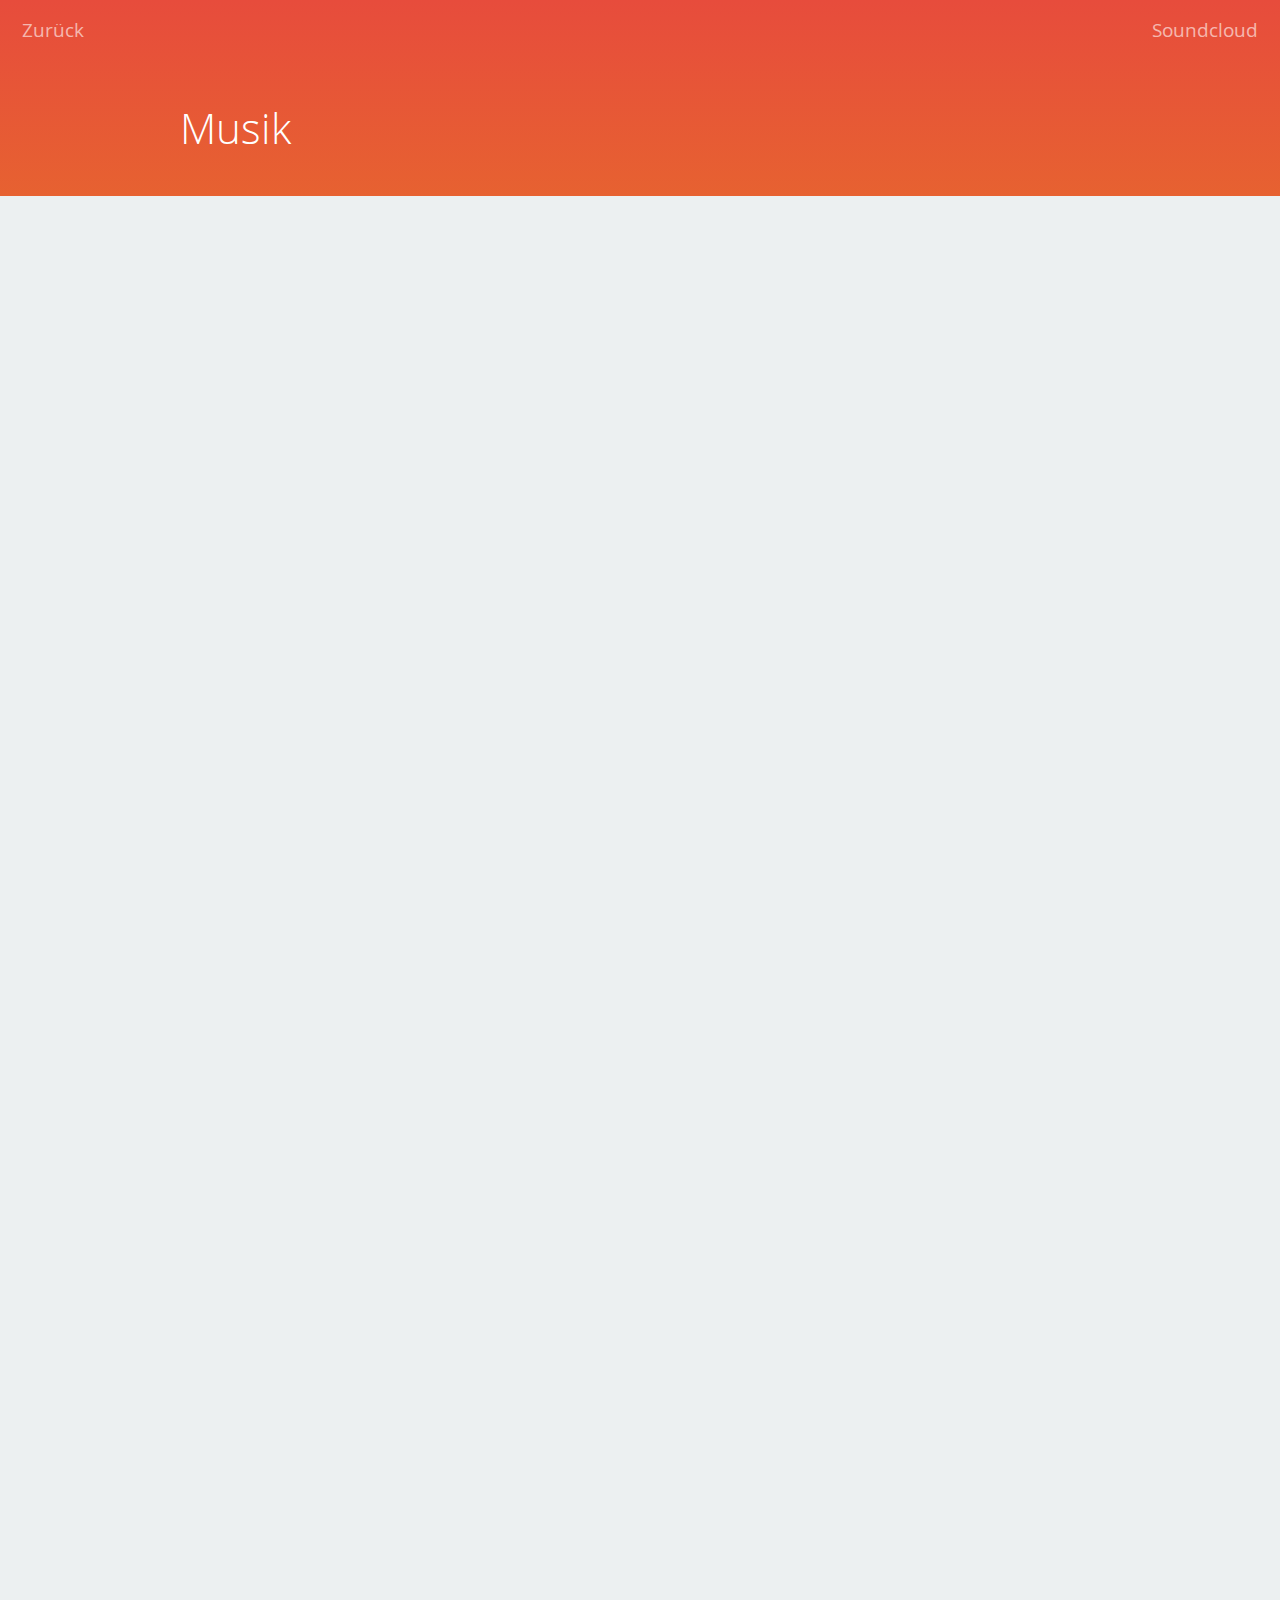
<file: musik.html>
<!doctype html>
<html lang="de">
<head>
  <title>Andre Reus | Musik</title>
  <meta charset="utf-8">
  <meta name="viewport" content="width=device-width, initial-scale=1.0">
  <meta name="description" content="Andre Reus | Musik">
  <!-- Favicons -->
  <link rel="apple-touch-icon" sizes="57x57" href="favicons/apple-touch-icon-57x57.png">
  <link rel="apple-touch-icon" sizes="60x60" href="favicons/apple-touch-icon-60x60.png">
  <link rel="icon" type="image/png" href="favicons/favicon-16x16.png" sizes="16x16">
  <link rel="icon" type="image/png" href="favicons/favicon-32x32.png" sizes="32x32">
  <meta name="msapplication-TileColor" content="#34495e">
  <meta name="msapplication-config" content="favicons/browserconfig.xml">
  <!-- Favicons Ende -->
  <link rel="stylesheet" type="text/css" href="css/stylesheet.min.css">
<!--[if lt IE 9]>
  <script src="html5shiv/html5shiv.min.js"></script>
<![endif]-->
<!-- Hotjar -->
<script>
    (function(f,b){
        var c;
        f.hj=f.hj||function(){(f.hj.q=f.hj.q||[]).push(arguments)};
        f._hjSettings={hjid:39988, hjsv:4};
        c=b.createElement("script");c.async=1;
        c.src="//static.hotjar.com/c/hotjar-"+f._hjSettings.hjid+".js?sv="+f._hjSettings.hjsv;
        b.getElementsByTagName("head")[0].appendChild(c);
    })(window,document);
</script>
</head>
<body>
  <header>
    <a href="index.html" class="fadeInDown animated2">Zurück</a>
    <div class="head fadeInDown animated3"><h2>Musik</h2></div>
  </header>
<a class="additional-content fadeInDown animated2" href="https://soundcloud.com/drewisdru" target="_blank">Soundcloud</a>
  <section class="fadeInUp animated3">
    <iframe width="100%" height="166" scrolling="no" frameborder="no" src="https://w.soundcloud.com/player/?url=https%3A//api.soundcloud.com/tracks/200983590&amp;color=ff5500&amp;auto_play=false&amp;hide_related=false&amp;show_comments=true&amp;show_user=true&amp;show_reposts=false"></iframe>
    <div class="space"></div>
    <iframe width="100%" height="166" scrolling="no" frameborder="no" src="https://w.soundcloud.com/player/?url=https%3A//api.soundcloud.com/tracks/189480344&amp;color=ff5500&amp;auto_play=false&amp;hide_related=false&amp;show_comments=true&amp;show_user=true&amp;show_reposts=false"></iframe>
    <div class="space"></div>
    <iframe width="100%" height="166" scrolling="no" frameborder="no" src="https://w.soundcloud.com/player/?url=https%3A//api.soundcloud.com/tracks/174756168&amp;color=ff5500&amp;auto_play=false&amp;hide_related=false&amp;show_comments=true&amp;show_user=true&amp;show_reposts=false"></iframe>
    <div class="space"></div>
    <iframe width="100%" height="166" scrolling="no" frameborder="no" src="https://w.soundcloud.com/player/?url=https%3A//api.soundcloud.com/tracks/119431609&amp;color=ff5500&amp;auto_play=false&amp;hide_related=false&amp;show_comments=true&amp;show_user=true&amp;show_reposts=false"></iframe>
    <div class="space"></div>
    <iframe width="100%" height="166" scrolling="no" frameborder="no" src="https://w.soundcloud.com/player/?url=https%3A//api.soundcloud.com/tracks/116385014&amp;color=ff5500&amp;auto_play=false&amp;hide_related=false&amp;show_comments=true&amp;show_user=true&amp;show_reposts=false"></iframe>
    <div class="space"></div>
    <iframe width="100%" height="166" scrolling="no" frameborder="no" src="https://w.soundcloud.com/player/?url=https%3A//api.soundcloud.com/tracks/114193578&amp;color=ff5500&amp;auto_play=false&amp;hide_related=false&amp;show_comments=true&amp;show_user=true&amp;show_reposts=false"></iframe>
    <div class="space"></div>
    <iframe width="100%" height="166" scrolling="no" frameborder="no" src="https://w.soundcloud.com/player/?url=https%3A//api.soundcloud.com/tracks/90757189&amp;color=ff5500&amp;auto_play=false&amp;hide_related=false&amp;show_comments=true&amp;show_user=true&amp;show_reposts=false"></iframe>
    <div class="space"></div>
    <iframe width="100%" height="166" scrolling="no" frameborder="no" src="https://w.soundcloud.com/player/?url=https%3A//api.soundcloud.com/tracks/89282736&amp;color=ff5500&amp;auto_play=false&amp;hide_related=false&amp;show_comments=true&amp;show_user=true&amp;show_reposts=false"></iframe>
    <div class="space"></div>
    <iframe width="100%" height="166" scrolling="no" frameborder="no" src="https://w.soundcloud.com/player/?url=https%3A//api.soundcloud.com/tracks/83521768&amp;color=ff5500&amp;auto_play=false&amp;hide_related=false&amp;show_comments=true&amp;show_user=true&amp;show_reposts=false"></iframe>
    <div class="space"></div>
    <iframe width="100%" height="166" scrolling="no" frameborder="no" src="https://w.soundcloud.com/player/?url=https%3A//api.soundcloud.com/tracks/77446091&amp;color=ff5500&amp;auto_play=false&amp;hide_related=false&amp;show_comments=true&amp;show_user=true&amp;show_reposts=false"></iframe>
    <br><br>
  </section>
<!-- GetSiteControl -->
<script>
  (function (w,i,d,g,e,t,s) {w[d] = w[d]||[];t= i.createElement(g);
    t.async=1;t.src=e;s=i.getElementsByTagName(g)[0];s.parentNode.insertBefore(t, s);
  })(window, document, '_gscq','script','//widgets.getsitecontrol.com/23460/script.js');
</script>
</body>
</html>
</file>
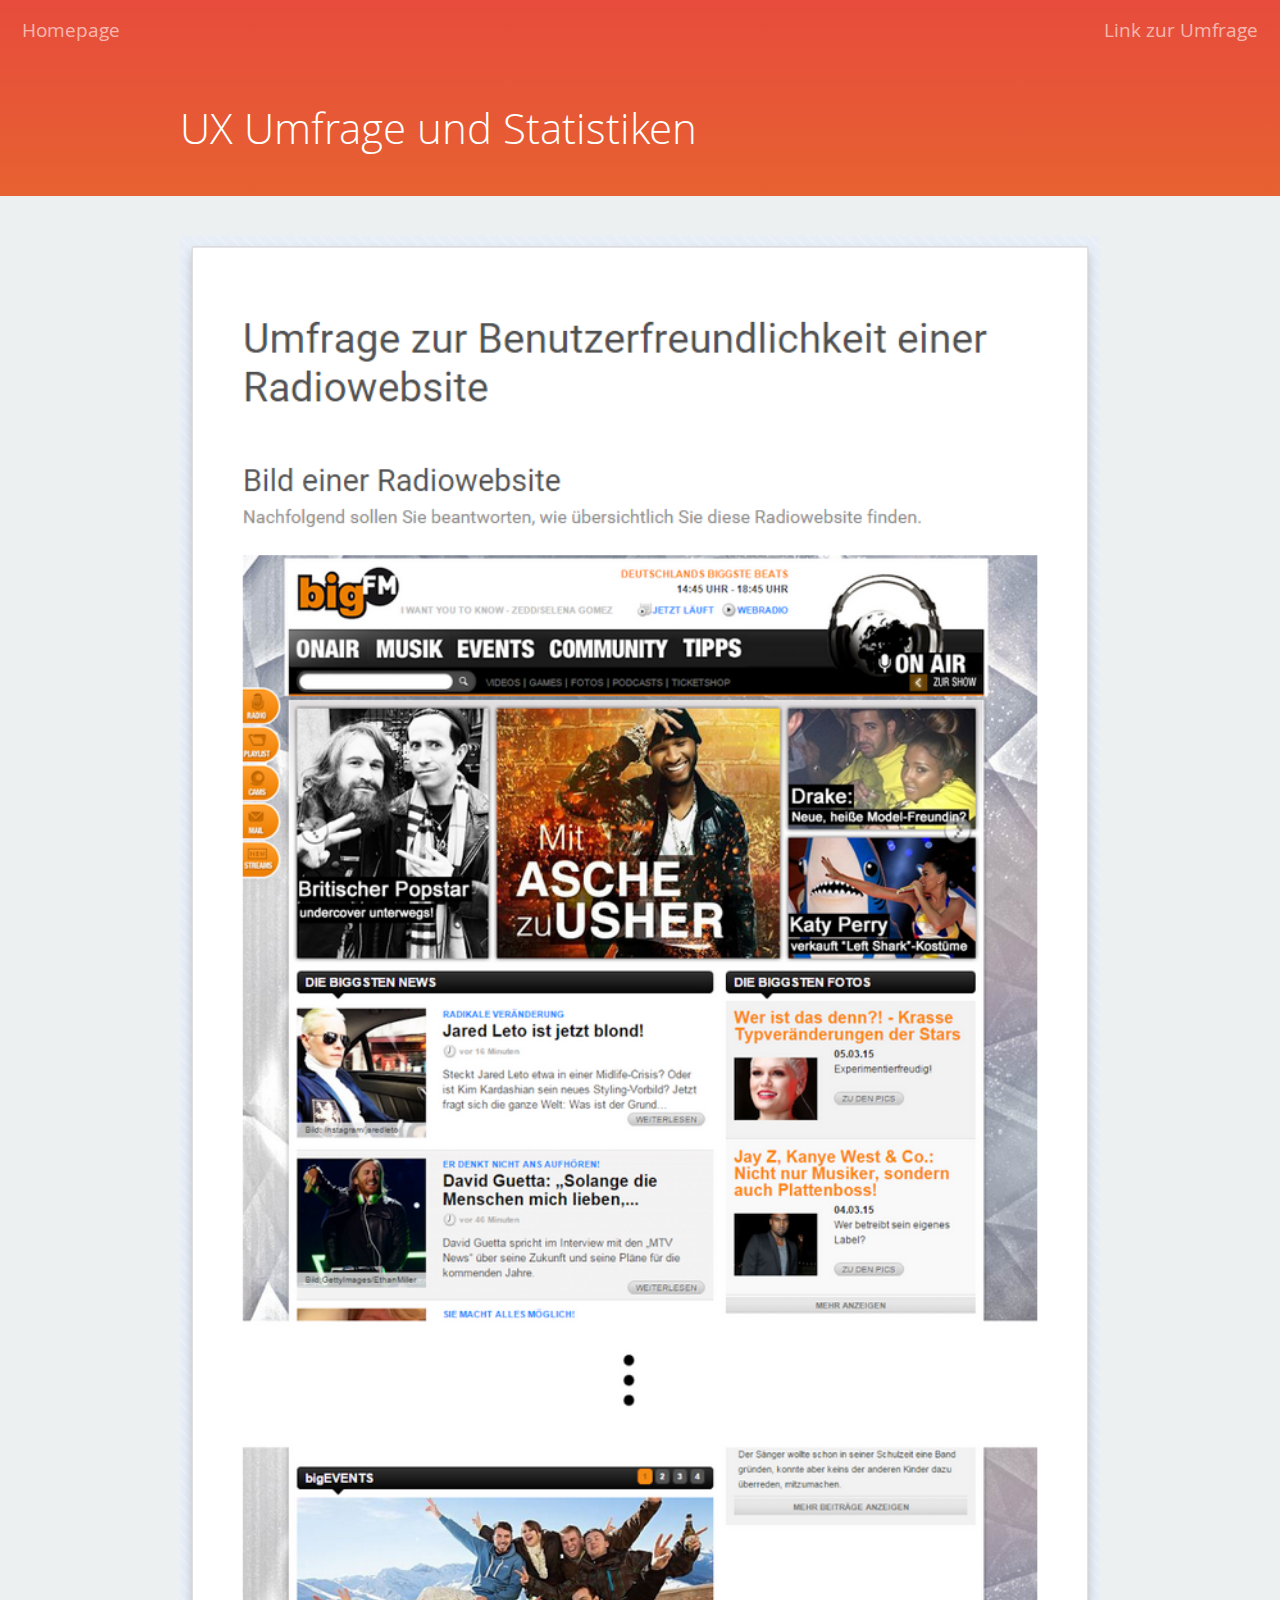
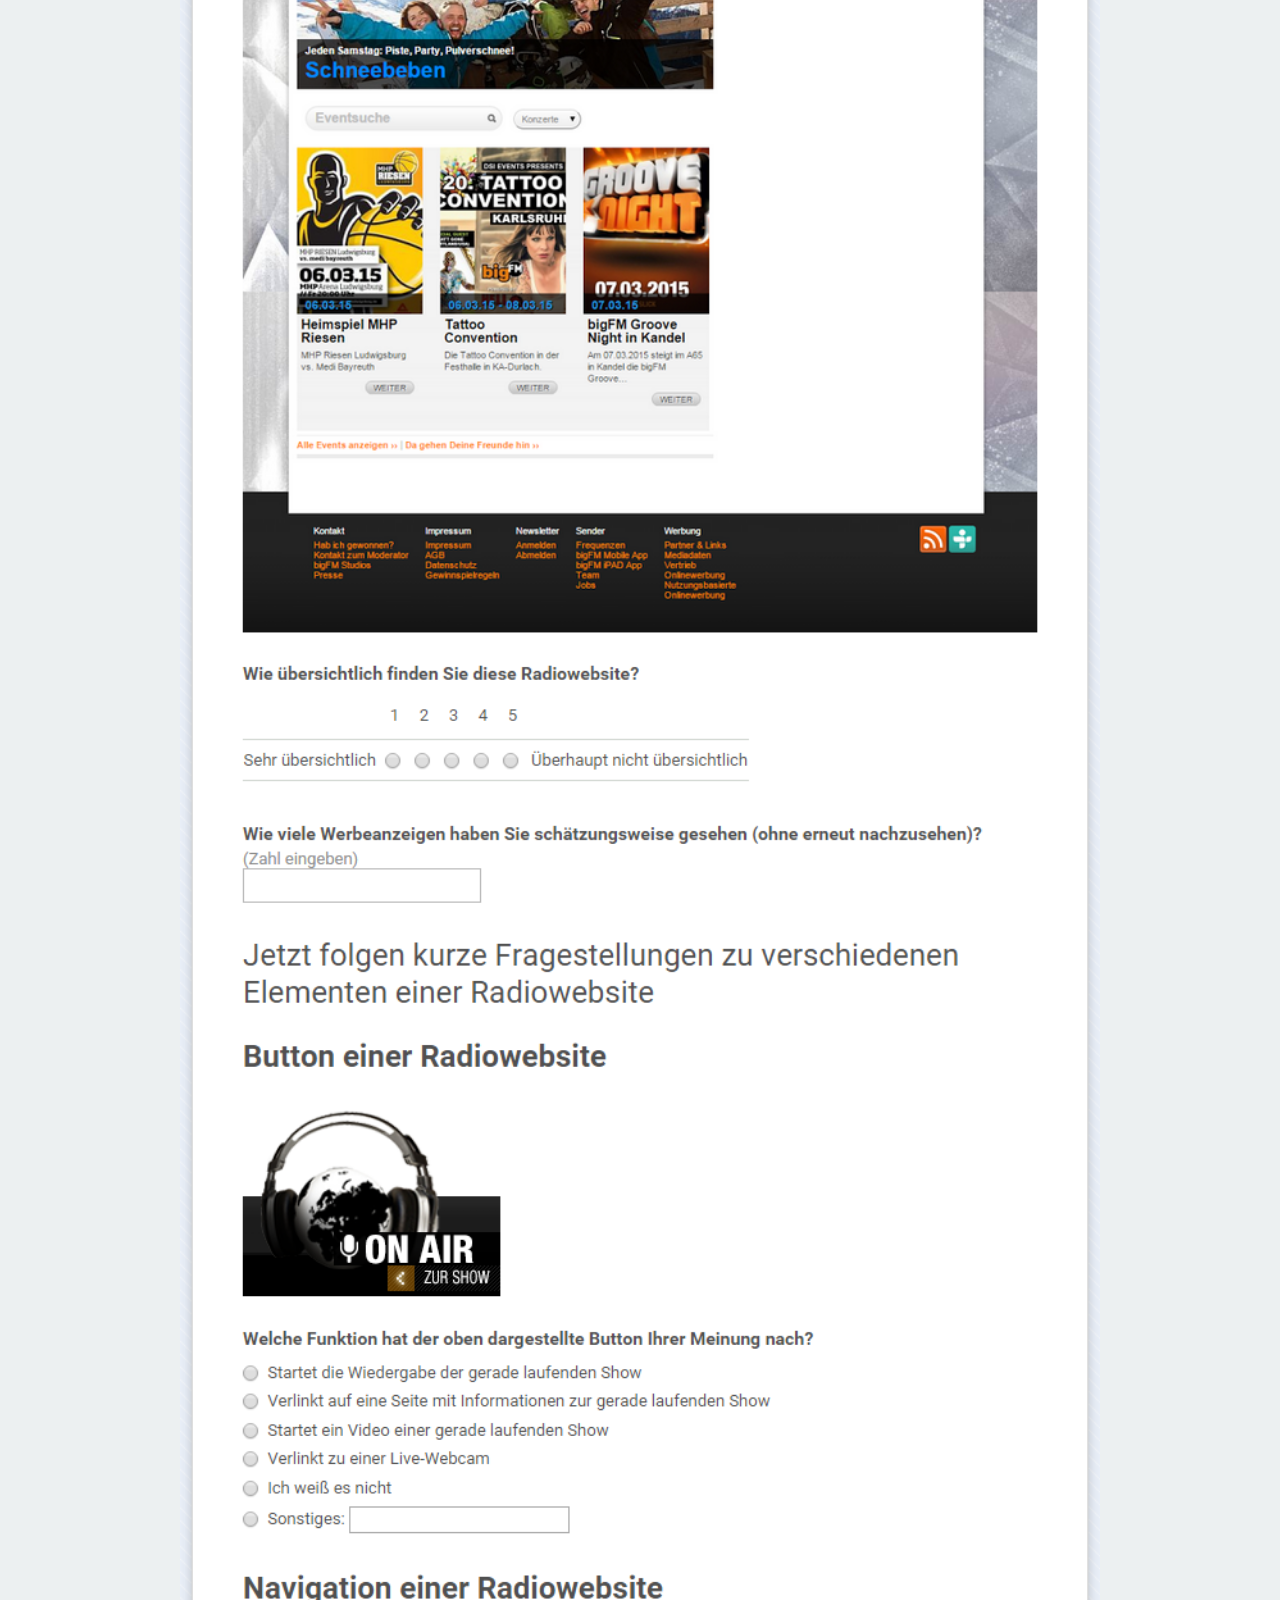
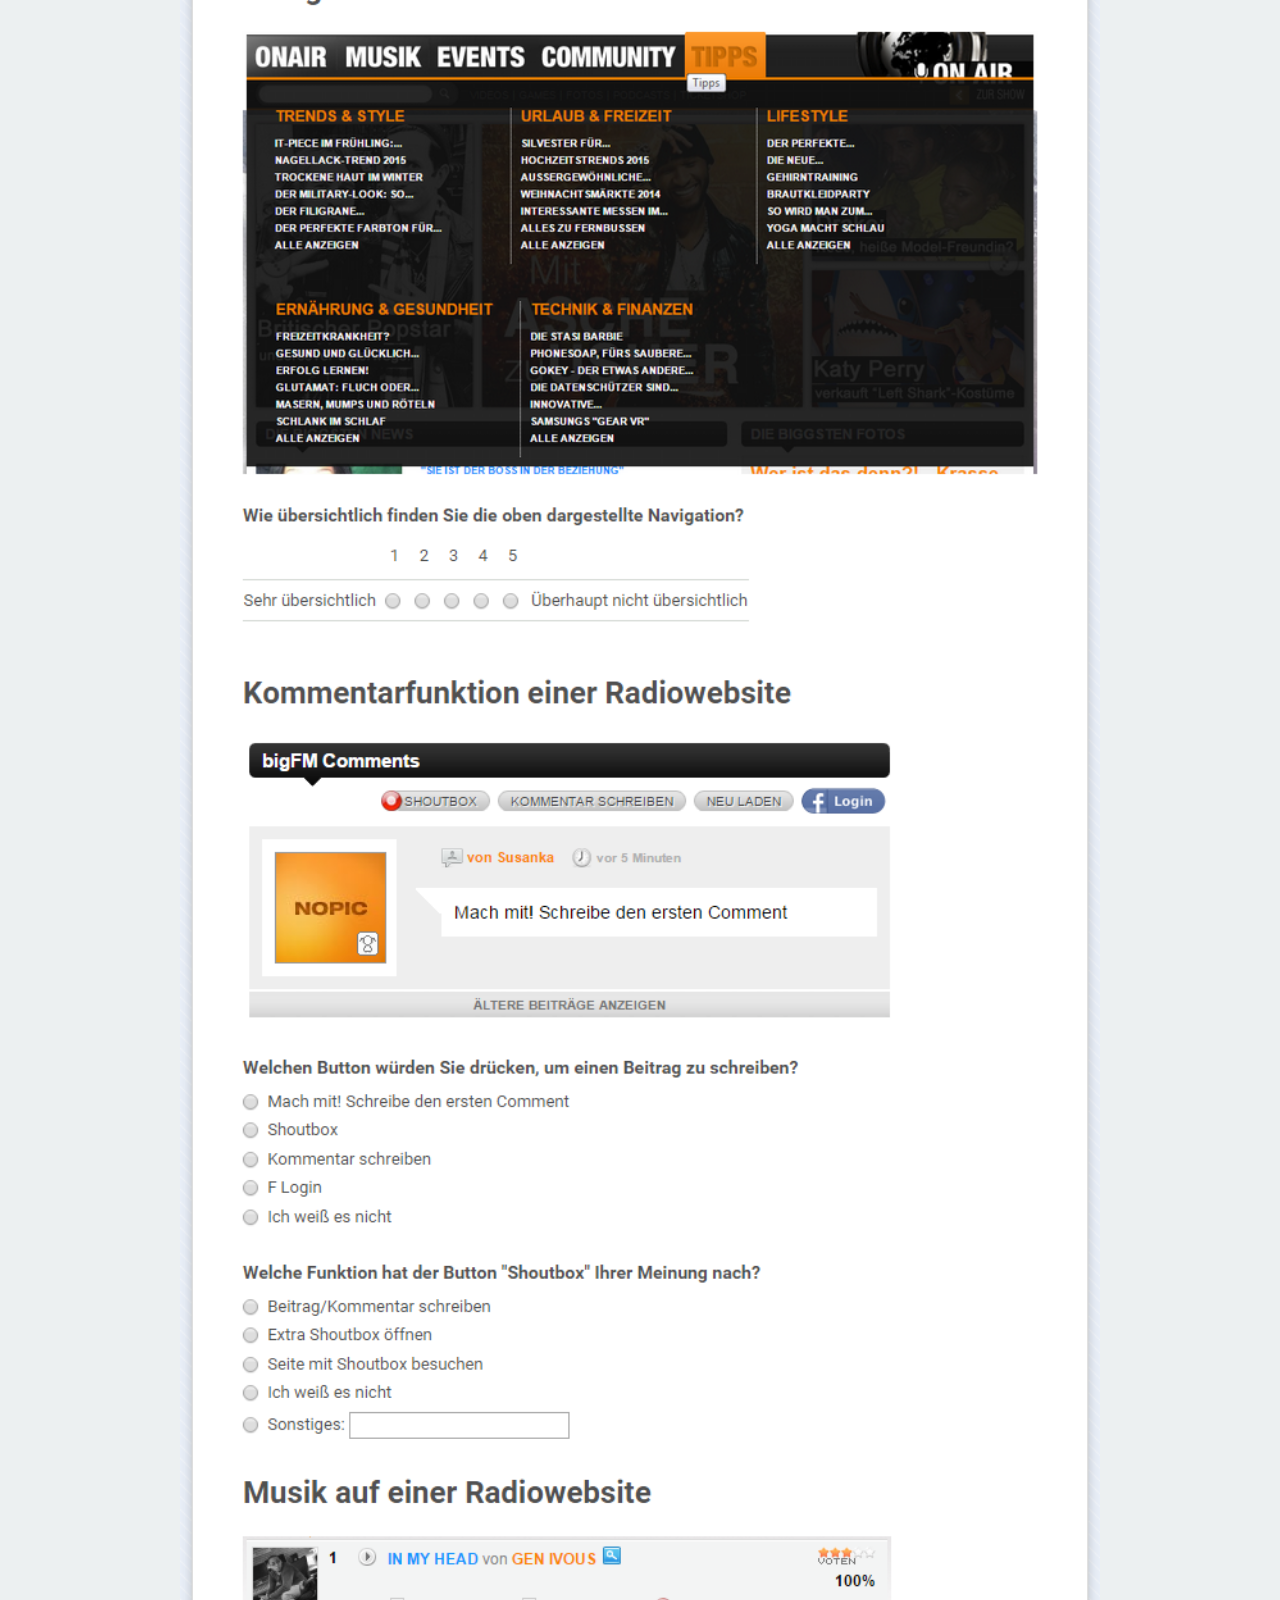
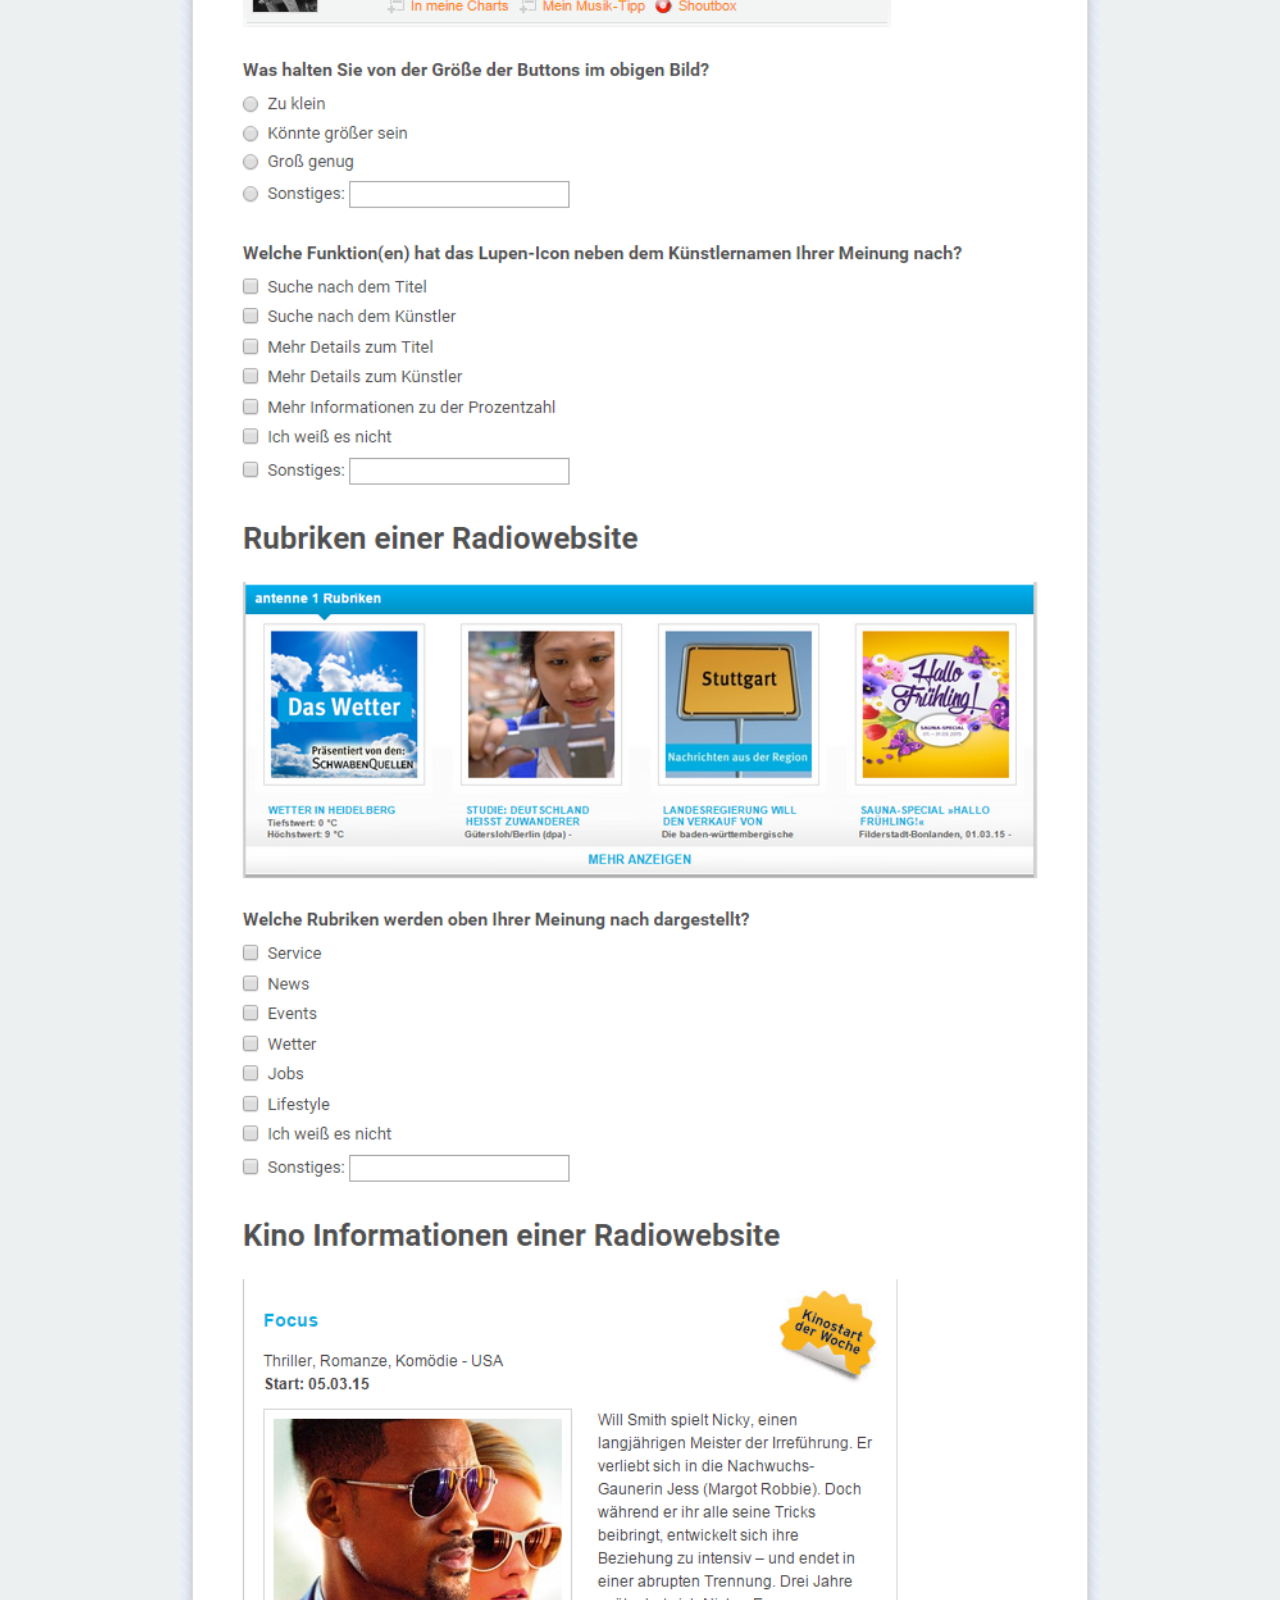
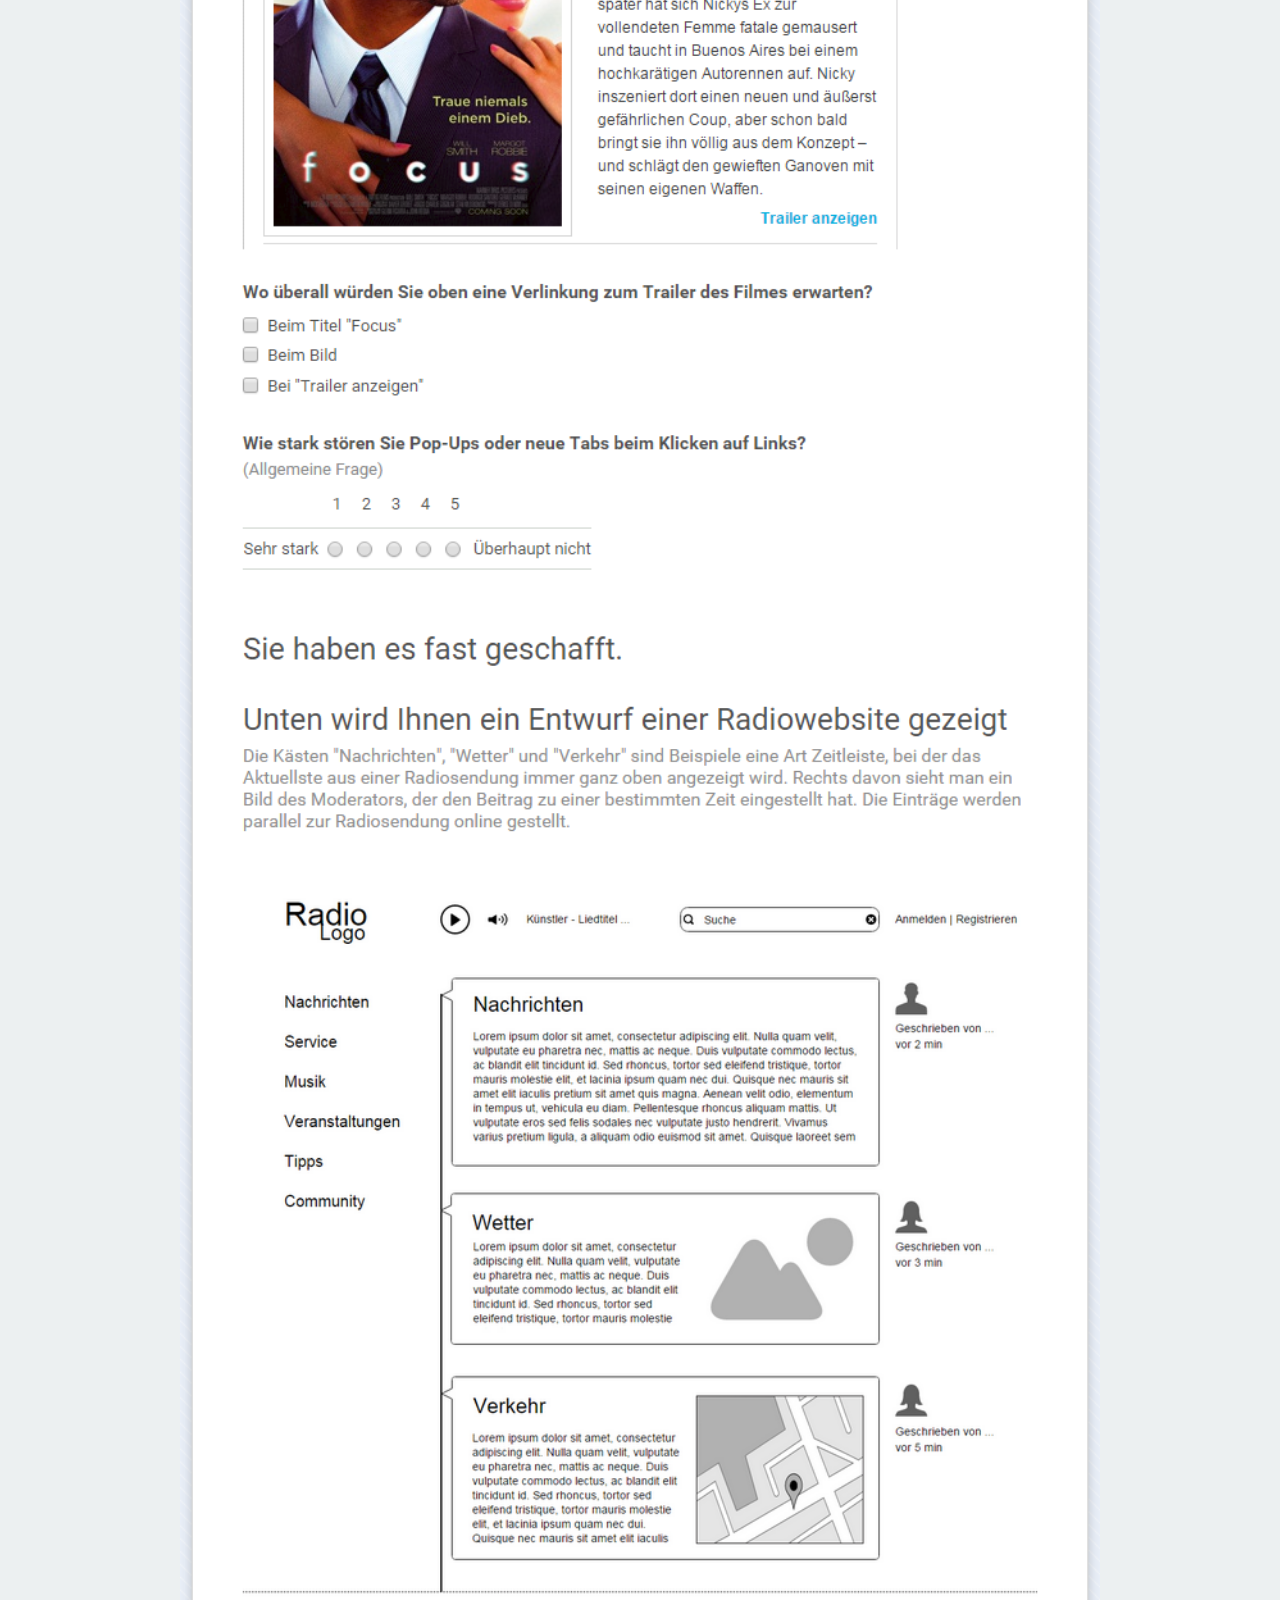
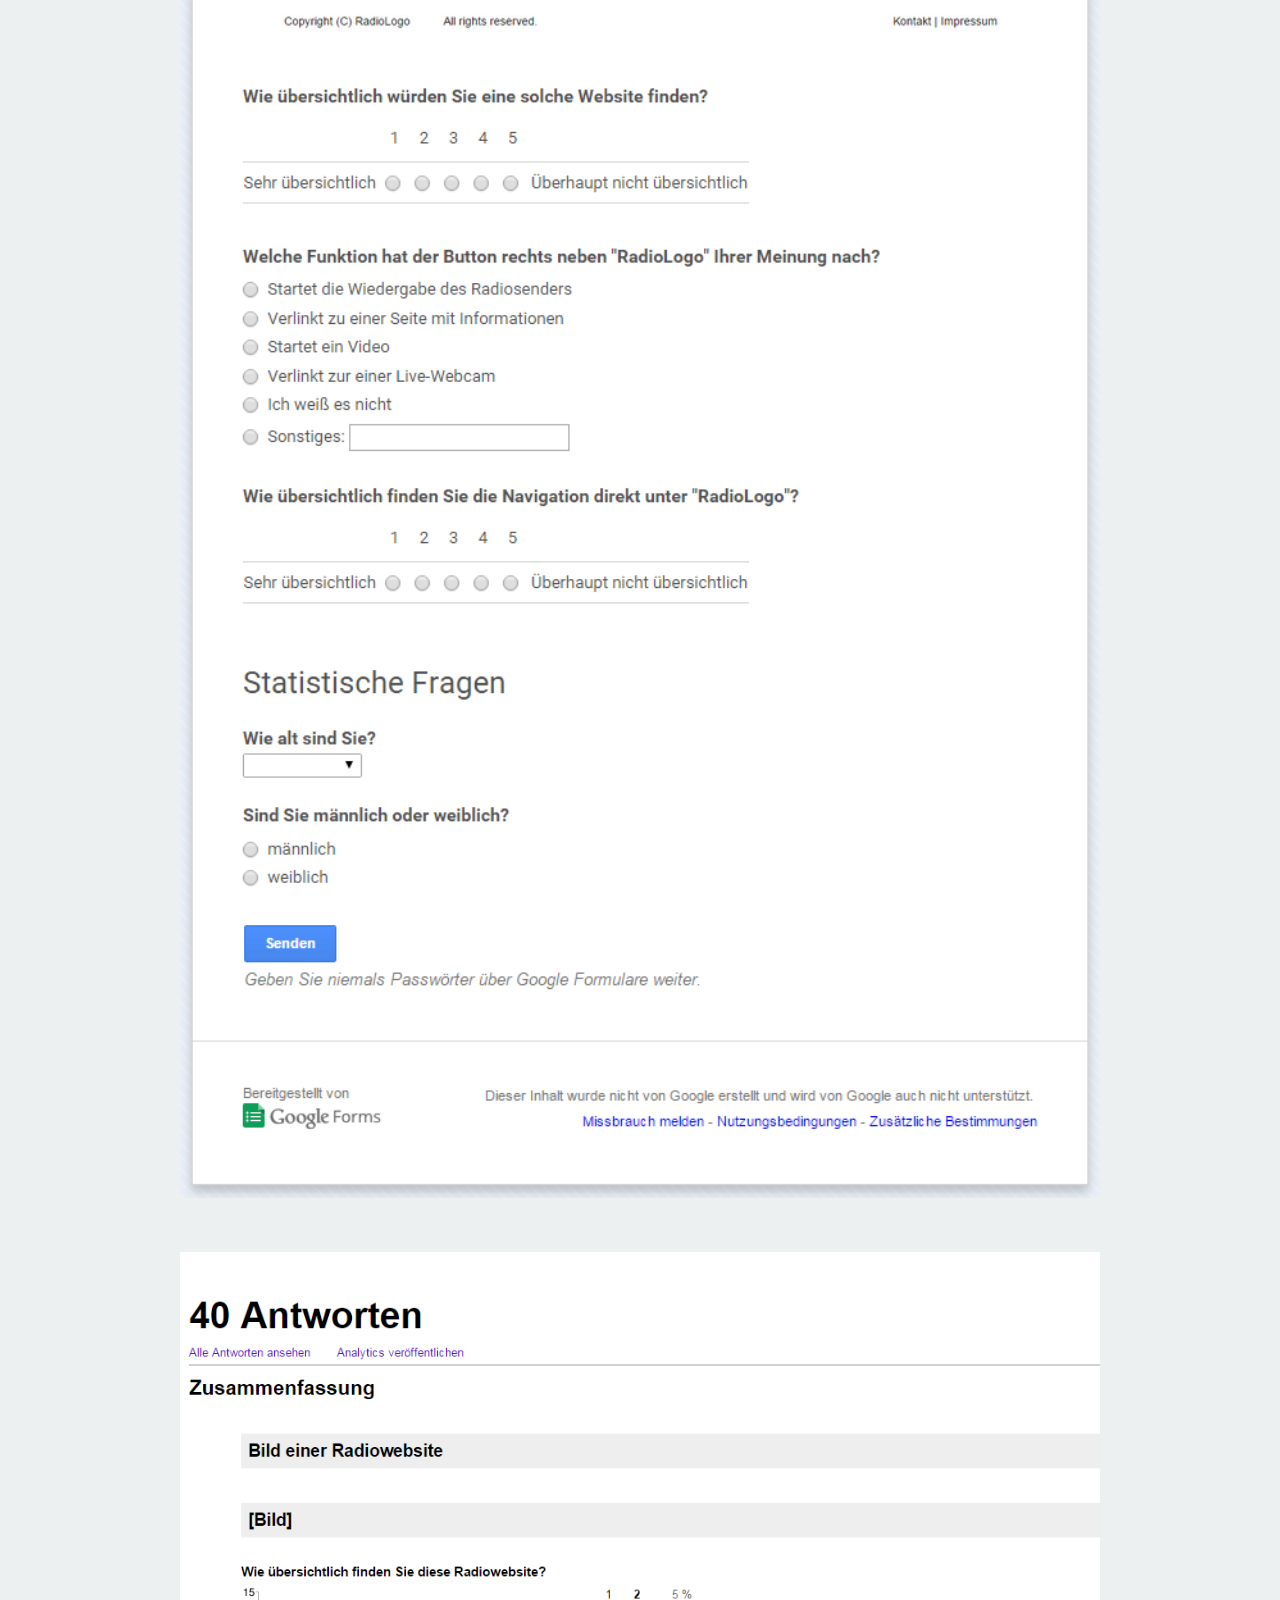
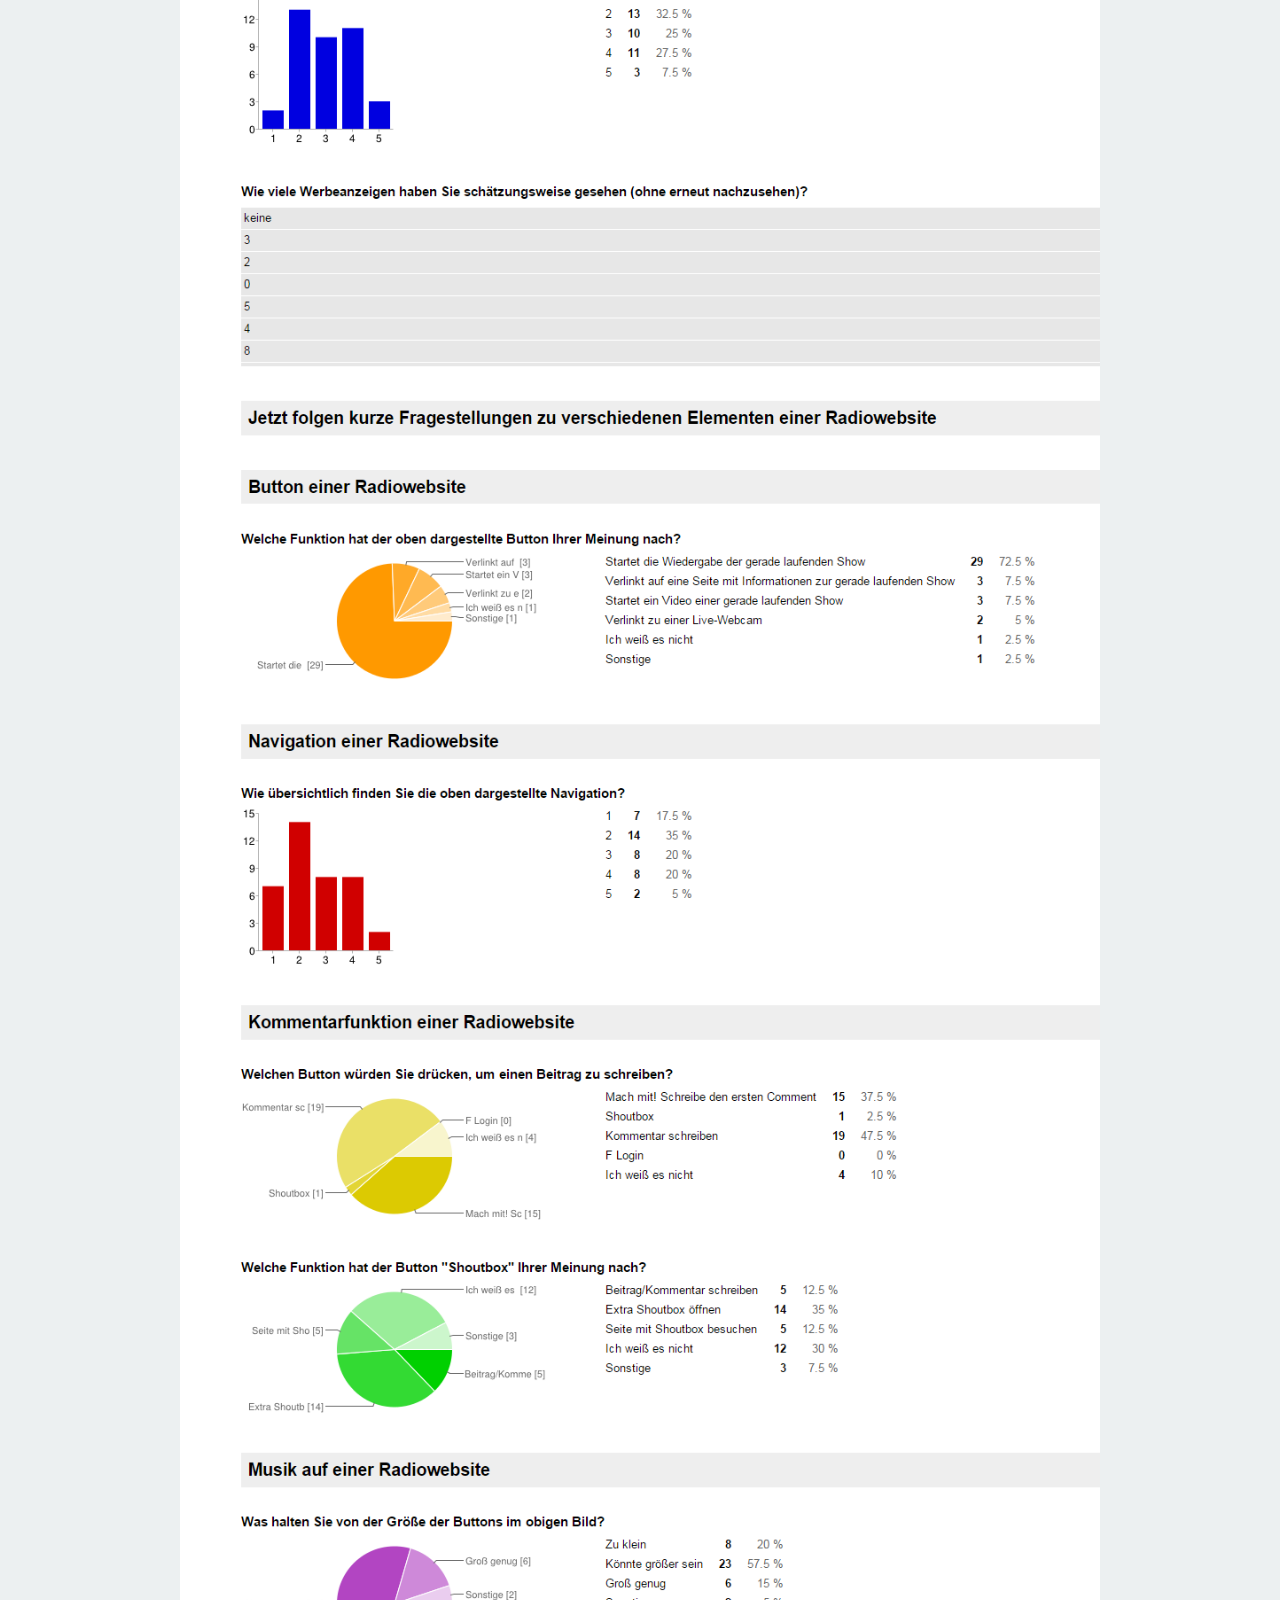
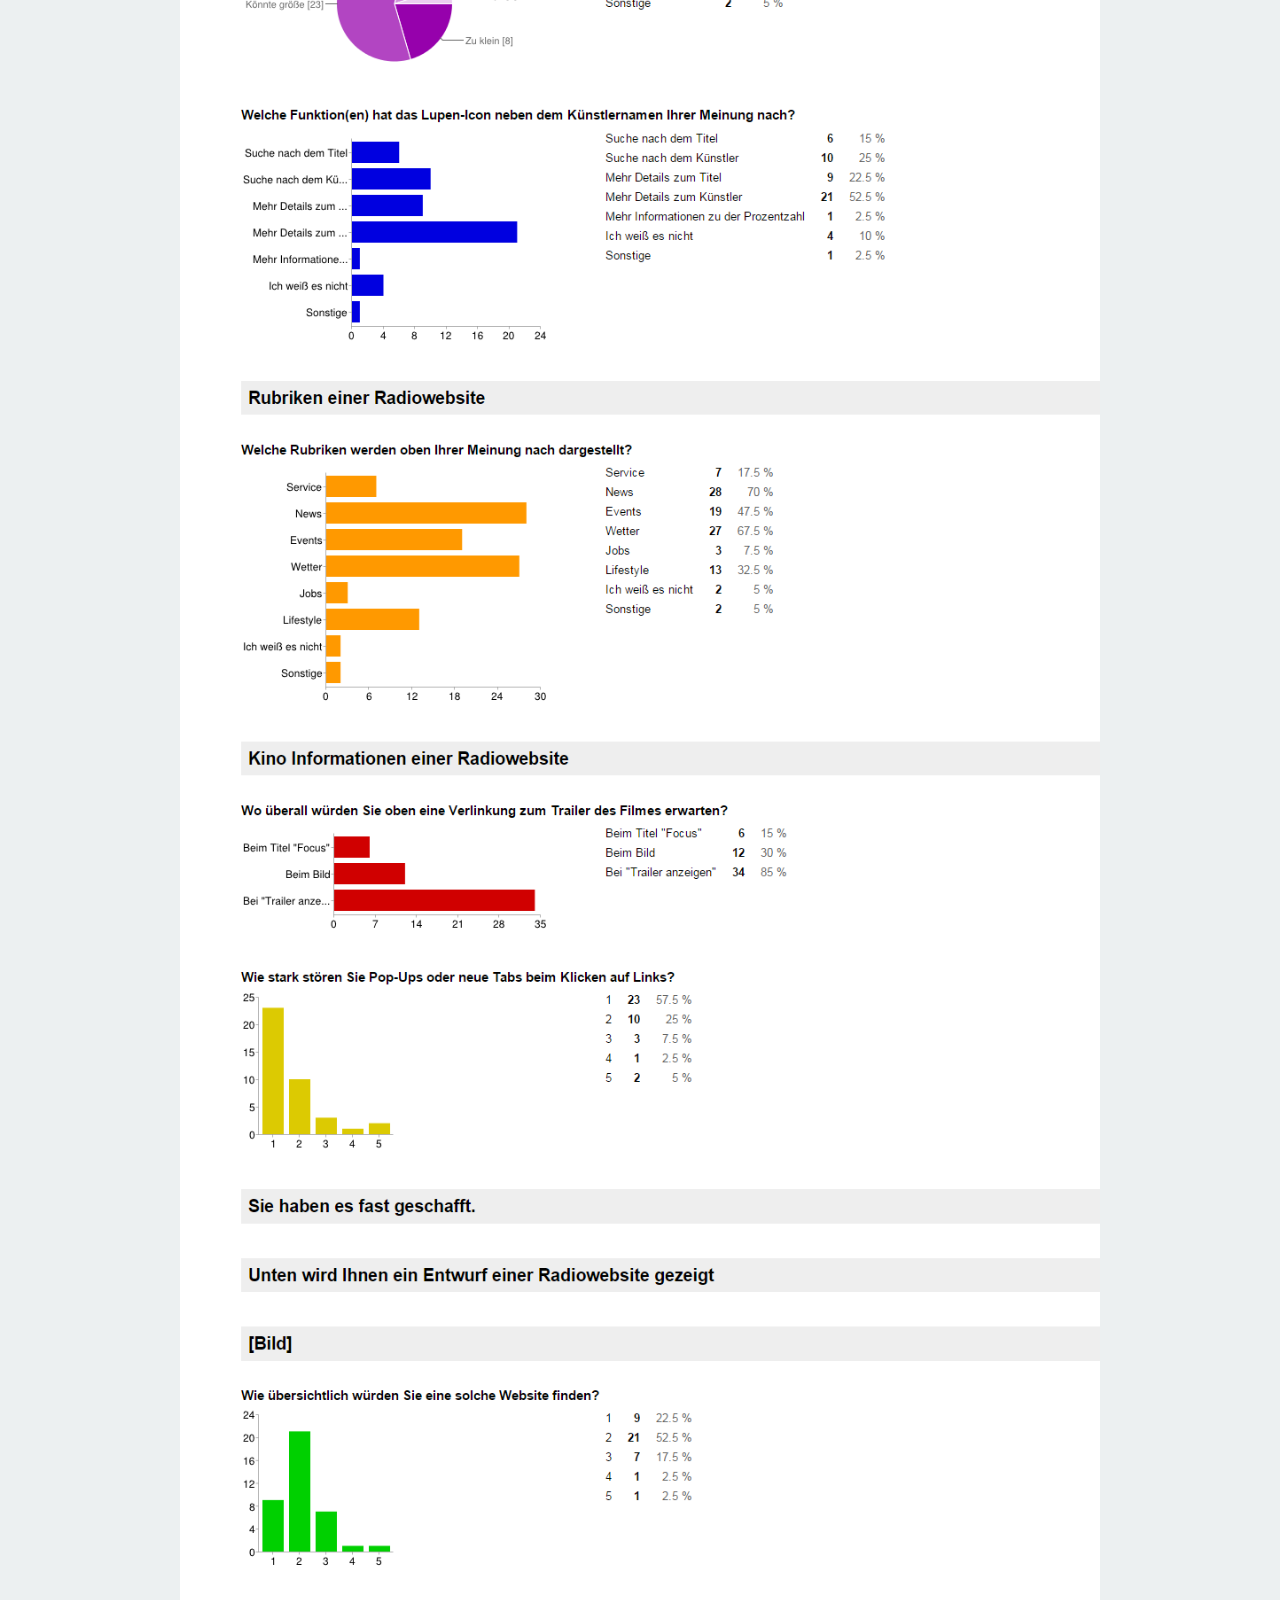
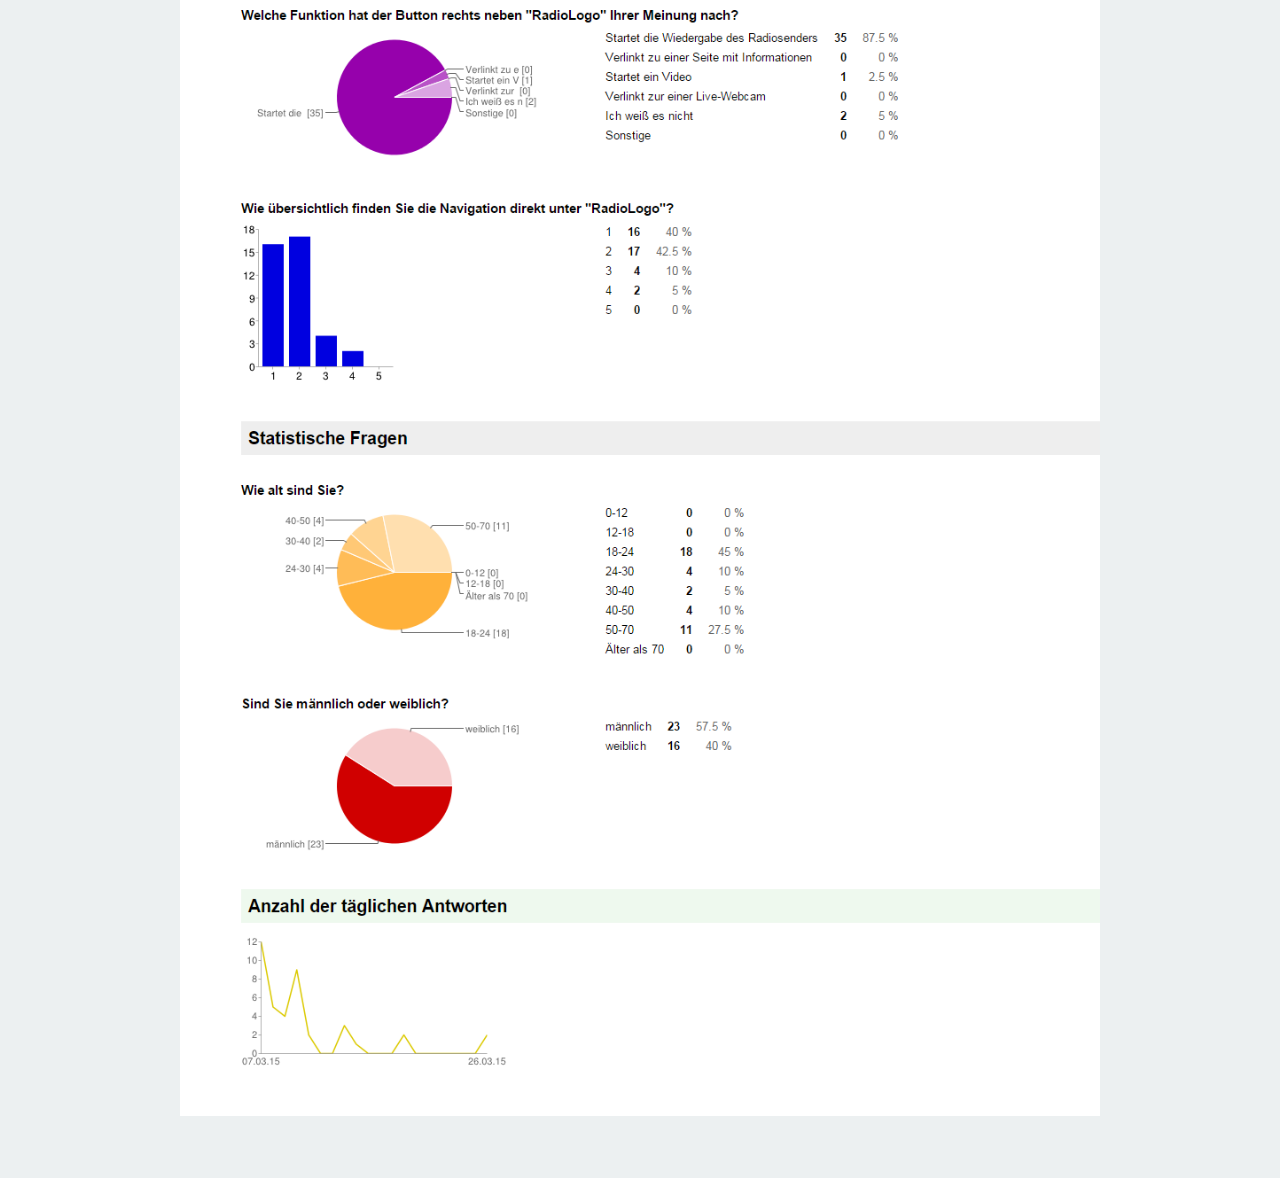
<file: ux-umfrage.html>
<!doctype html>
<html lang="de">
<head>
  <title>Andre Reus | UX Umfrage</title>
  <meta charset="utf-8">
  <meta name="viewport" content="width=device-width, initial-scale=1.0">
  <meta name="description" content="Andre Reus | UX Umfrage">
  <!-- Favicons -->
  <link rel="apple-touch-icon" sizes="57x57" href="favicons/apple-touch-icon-57x57.png">
  <link rel="apple-touch-icon" sizes="60x60" href="favicons/apple-touch-icon-60x60.png">
  <link rel="icon" type="image/png" href="favicons/favicon-16x16.png" sizes="16x16">
  <link rel="icon" type="image/png" href="favicons/favicon-32x32.png" sizes="32x32">
  <meta name="msapplication-TileColor" content="#34495e">
  <meta name="msapplication-config" content="favicons/browserconfig.xml">
  <!-- Favicons Ende -->
  <link rel="stylesheet" type="text/css" href="css/stylesheet.min.css">
<!--[if lt IE 9]>
  <script src="html5shiv/html5shiv.min.js"></script>
<![endif]-->
<!-- Hotjar -->
<script>
    (function(f,b){
        var c;
        f.hj=f.hj||function(){(f.hj.q=f.hj.q||[]).push(arguments)};
        f._hjSettings={hjid:39988, hjsv:4};
        c=b.createElement("script");c.async=1;
        c.src="//static.hotjar.com/c/hotjar-"+f._hjSettings.hjid+".js?sv="+f._hjSettings.hjsv;
        b.getElementsByTagName("head")[0].appendChild(c);
    })(window,document);
</script>
</head>
<body>
  <header>
    <a href="index.html" class="fadeInDown animated2">Homepage</a>
    <div class="head fadeInDown animated3"><h2>UX Umfrage und Statistiken</h2></div>
  </header>
<a class="additional-content fadeInDown animated2" href="http://goo.gl/forms/96IDc4okdd" target="_blank">Link zur Umfrage</a>
  <section class="fadeInUp animated3">
    <div class="image"><img src="img/ux-umfrage.png" alt="UX Umfrage"></div>
    <div class="space"></div>
    <div class="image"><img src="img/ux-umfrage-statistik.png" alt="UX Umfrage Statistik"></div>
    <br>
  </section>
<!-- GetSiteControl -->
<script>
  (function (w,i,d,g,e,t,s) {w[d] = w[d]||[];t= i.createElement(g);
    t.async=1;t.src=e;s=i.getElementsByTagName(g)[0];s.parentNode.insertBefore(t, s);
  })(window, document, '_gscq','script','//widgets.getsitecontrol.com/23460/script.js');
</script>
</body>
</html>
</file>
<file: css/stylesheet.min.css>
h1,h2{font-family:open_sanslight,Arial,sans-serif;color:#fff}a,nav>a{text-decoration:none}.additional-content,.chat,.chat2,.extra-content{position:absolute;right:10px}#behance,#github,#insta,#twit{opacity:.6}@font-face{font-family:open_sanslight;src:url(../fonts/opensans-light/opensans-light.eot);src:url(../fonts/opensans-light/opensans-light.eot?#iefix) format('embedded-opentype'),url(../fonts/opensans-light/opensans-light.woff) format('woff'),url(../fonts/opensans-light/opensans-light.ttf) format('truetype'),url(../fonts/opensans-light/opensans-light.svg#open_sanslight) format('svg');font-weight:400;font-style:normal}@font-face{font-family:open_sansregular;src:url(../fonts/opensans-regular/opensans-regular.eot);src:url(../fonts/opensans-regular/opensans-regular.eot?#iefix) format('embedded-opentype'),url(../fonts/opensans-regular/opensans-regular.woff) format('woff'),url(../fonts/opensans-regular/opensans-regular.ttf) format('truetype'),url(../fonts/opensans-regular/opensans-regular.svg#open_sansregular) format('svg');font-weight:400;font-style:normal}*{margin:0}a img{border:0}h1{font-weight:400;font-style:normal;font-size:2.8em;letter-spacing:.1em}h2{font-weight:400;font-style:normal;font-size:2.6em}nav>a,p{font-family:open_sansregular,Arial,sans-serif;font-weight:400;font-style:normal}p{font-size:1.2em}a{color:#2980b9}a:hover{color:#3498db}.head>h2{margin-top:60px}nav{margin:20px 0 25px}nav>a{font-size:1.6em;color:rgba(255,255,255,.6);line-height:60px;padding:10px 20px;border:2px solid rgba(255,255,255,0)}.additional-content,.home,header>a{font-family:open_sansregular,Arial,sans-serif;text-decoration:none;font-size:1.2em;padding:5px 10px;font-weight:400;font-style:normal}nav>a:hover{color:#fff;border:2px solid #fff}.additional-content,header>a{color:rgba(255,255,255,.6);border:2px solid rgba(255,255,255,0)}.additional-content:hover,header>a:hover{color:#fff;border:2px solid #fff}.home{color:rgba(255,255,255,.6);border:2px solid rgba(255,255,255,.4)}.home:hover{color:#fff;border:2px solid rgba(255,255,255,.8)}body{background:#ecf0f1}.fallback,.wrapper,header{background:#34495e}.wrapper{height:100vh;display:table;width:100%;box-sizing:border-box;padding:90px 20px}.content{display:table-cell;vertical-align:middle;text-align:center}.extra-content{top:10px;width:230px;color:rgba(255,255,255,.6)}.extra-content>p{text-align:right;padding:5px 10px}.dropdown,.hide{display:none}#behance,#github,#insta,#soundcloud,#twit,.devpic,.extra-content:hover .dropdown,.halfimage,.image{display:block}.extra-content:hover{color:#fff}.extra-content:hover .dropdown{position:absolute;text-align:right;padding:5px 8px;width:210px;cursor:text;color:#fff}.chat2>a,.chat>a{font-family:open_sansregular,Arial,sans-serif;padding:5px 10px;text-decoration:none;font-size:1.2em}.chat{bottom:10px}.chat>a{font-weight:400;font-style:normal;color:rgba(255,255,255,.6)}.chat>a:hover{color:#fff}.chat2{top:150px}.chat2>a{font-weight:400;font-style:normal;color:rgba(255,255,255,.6);border:2px solid rgba(255,255,255,0)}.bigtext,.bigtext2,.description{font-family:open_sanslight,Arial,sans-serif;font-weight:400;font-style:normal}.head,section{max-width:960px;box-sizing:border-box;padding:40px 20px;margin:0 auto}.chat2>a:hover{color:#fff;border:2px solid #fff}.wrapper,header{background:linear-gradient(0deg,#9b59b6,#4aa3df,#1abc9c,#2ecc71,#f1c40f,#e67e22,#e74c3c);background-size:1400% 1400%;-webkit-animation:Animation 60s ease infinite;-moz-animation:Animation 60s ease infinite;-o-animation:Animation 60s ease infinite;animation:Animation 60s ease infinite}.home,header>a{position:absolute;top:10px;left:10px}.clearfix{clear:both}.space{height:50px}.devpic>img,.halfimage>img,.image>img,.smallimage>img{width:100%;height:100%}.additional-content{top:10px}.devpic{max-width:512px;max-height:250px}.image{max-width:960px}.halfimage{max-width:460px}.smallimage{display:block;float:left;max-width:300px}.icons1{margin:0 auto;max-width:241px}.icons2{margin:0 auto;max-width:48px}#github{float:left;margin:10px 20px 0 0}#behance{float:left;margin-right:20px}#insta{float:left;margin:8px 20px 0 0}#soundcloud{float:left;margin-top:-9px;opacity:.6}#behance:hover,#github:hover,#insta:hover,#soundcloud:hover,#twit:hover{opacity:1}.description{font-size:1.2em;letter-spacing:.24em;color:rgba(255,255,255,.8);margin-top:24px}hr{border:0;height:5px;background-image:linear-gradient(to right,rgba(0,0,0,0),rgba(255,255,255,.75),rgba(0,0,0,0))}.space2{padding:50px 0 40px}.textfloat,.textfloat2{float:left;box-sizing:border-box;padding:50px}.floatleft{float:left}.textfloat{max-width:430px}.textfloat2{max-width:400px}.bigtext{font-size:1.8em;line-height:50px}.bigtext2{font-size:1.6em;line-height:40px}@media screen and (max-width:980px){.textfloat2{max-width:512px;padding:20px}}@media screen and (max-width:400px){.mobilehide{display:none}.bigtext{font-size:1.6em;line-height:40px}}@-webkit-keyframes Animation{0%,100%{background-position:50% 0}50%{background-position:50% 100%}}@-moz-keyframes Animation{0%,100%{background-position:50% 0}50%{background-position:50% 100%}}@-o-keyframes Animation{0%,100%{background-position:50% 0}50%{background-position:50% 100%}}@keyframes Animation{0%,100%{background-position:50% 0}50%{background-position:50% 100%}}.animated{-webkit-animation-duration:.3s;animation-duration:.3s}.animated2{-webkit-animation-duration:.6s;animation-duration:.6s}.animated3{-webkit-animation-duration:.9s;animation-duration:.9s}@-webkit-keyframes fadeIn{0%{opacity:0}100%{opacity:1}}@keyframes fadeIn{0%{opacity:0}100%{opacity:1}}.fadeIn{-webkit-animation-name:fadeIn;animation-name:fadeIn}@-webkit-keyframes fadeInDown{0%{opacity:0;-webkit-transform:translate3d(0,-100%,0);transform:translate3d(0,-100%,0)}100%{opacity:1;-webkit-transform:none;transform:none}}@keyframes fadeInDown{0%{opacity:0;-webkit-transform:translate3d(0,-100%,0);-ms-transform:translate3d(0,-100%,0);transform:translate3d(0,-100%,0)}100%{opacity:1;-webkit-transform:none;-ms-transform:none;transform:none}}.fadeInDown{-webkit-animation-name:fadeInDown;animation-name:fadeInDown}@-webkit-keyframes fadeInUp{0%{opacity:0;-webkit-transform:translate3d(0,100%,0);transform:translate3d(0,100%,0)}100%{opacity:1;-webkit-transform:none;transform:none}}@keyframes fadeInUp{0%{opacity:0;-webkit-transform:translate3d(0,100%,0);transform:translate3d(0,100%,0)}100%{opacity:1;-webkit-transform:none;transform:none}}.fadeInUp{-webkit-animation-name:fadeInUp;animation-name:fadeInUp}
</file>
